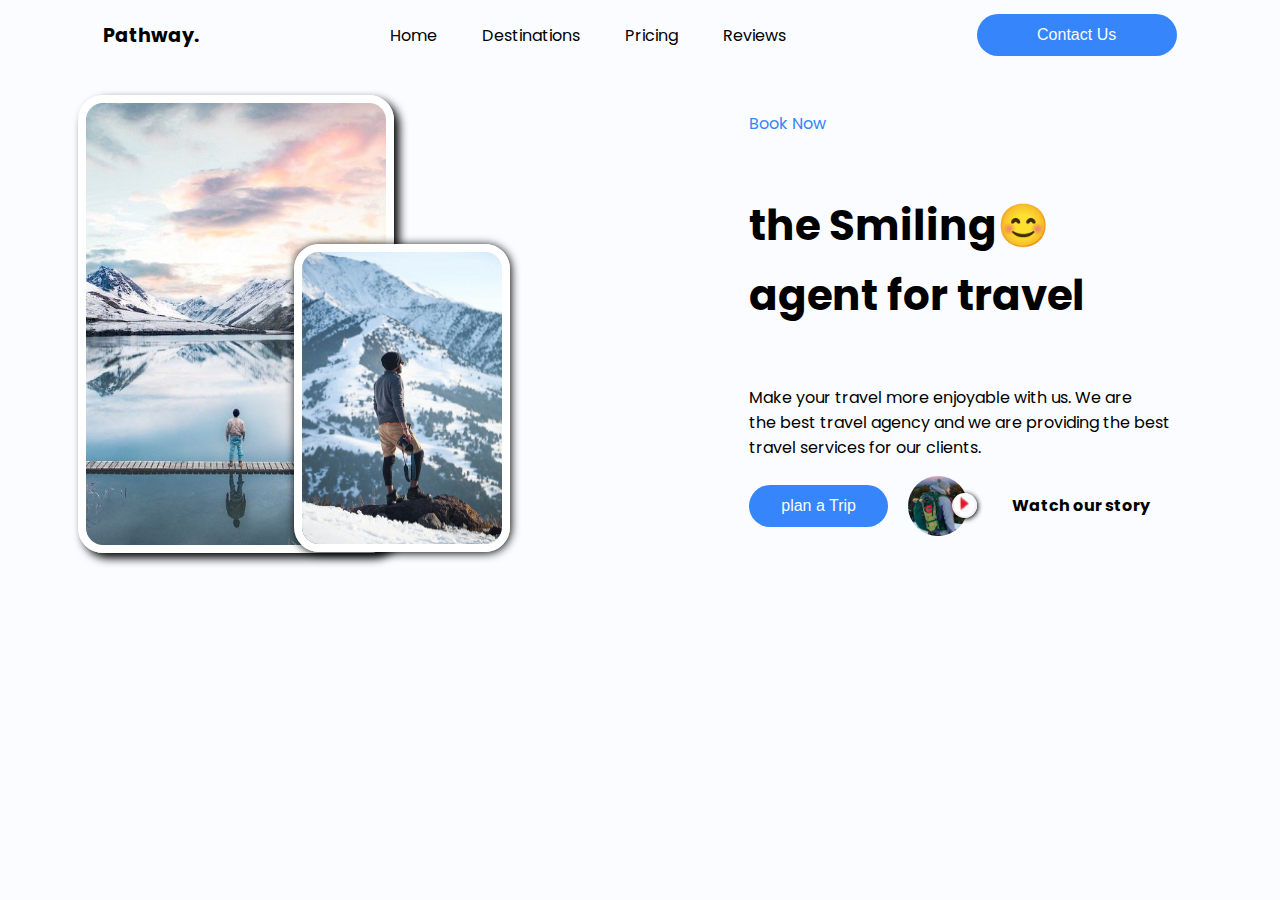
<file: Documents/Web Application/Applications/hossam&mahmoud exam task/Task 1/index.html>
<!DOCTYPE html>
<html lang="en">
<head>
    <meta charset="UTF-8">
    <meta name="viewport" content="width=device-width, initial-scale=1.0">
    <link rel="preconnect" href="https://fonts.gstatic.com" crossorigin>
    <link href="https://fonts.googleapis.com/css2?family=Poppins:ital,wght@0,100;0,200;0,300;0,400;0,500;0,600;0,700;0,800;0,900;1,100;1,200;1,300;1,400;1,500;1,600;1,700;1,800;1,900&display=swap" rel="stylesheet">
    <link rel="stylesheet" href="new.css">
    <title>new</title>
</head>
<body>    <div class="newbody"></div>
    <div class="container">
        <h1 class="deg">Pathway.</h1>
        <div class="list">
            <li class="li1">Home</li>
            <li class="li1">Destinations</li>
            <li class="li1">Pricing</li>
            <li class="li1">Reviews</li>
        </div>
        <button class="btn1"><a href="#">Contact Us</a></button>
    </div>

<div class="con-big">
    <div class="kl">
    <div class="con1">
        <img src="photo_2024-08-15_17-16-15.jpg" class="img1">
        <img src="photo_2024-08-15_17-16-35.jpg" class="img2">
    </div>
    </div>
        <div class="con2">
            <p class="p1">Book Now</p>
            <p class="p2">the Smiling😊</p><p class="p22">agent for travel</p>
            <p class="p3">Make your travel more enjoyable with us. We are <br>the best travel agency and we are providing the best <br> travel services for our clients.</p>
        <div class="con3">
            <button class="btn2"><a href="#">plan a Trip</a></button>
            <img src="story.jpg" class="img3">
            <img src="mthlth.png" class="img4">
            <p><b class="our">Watch our story</b></p>
        </div>
</div>
</div>

</body>
</html>
</file>
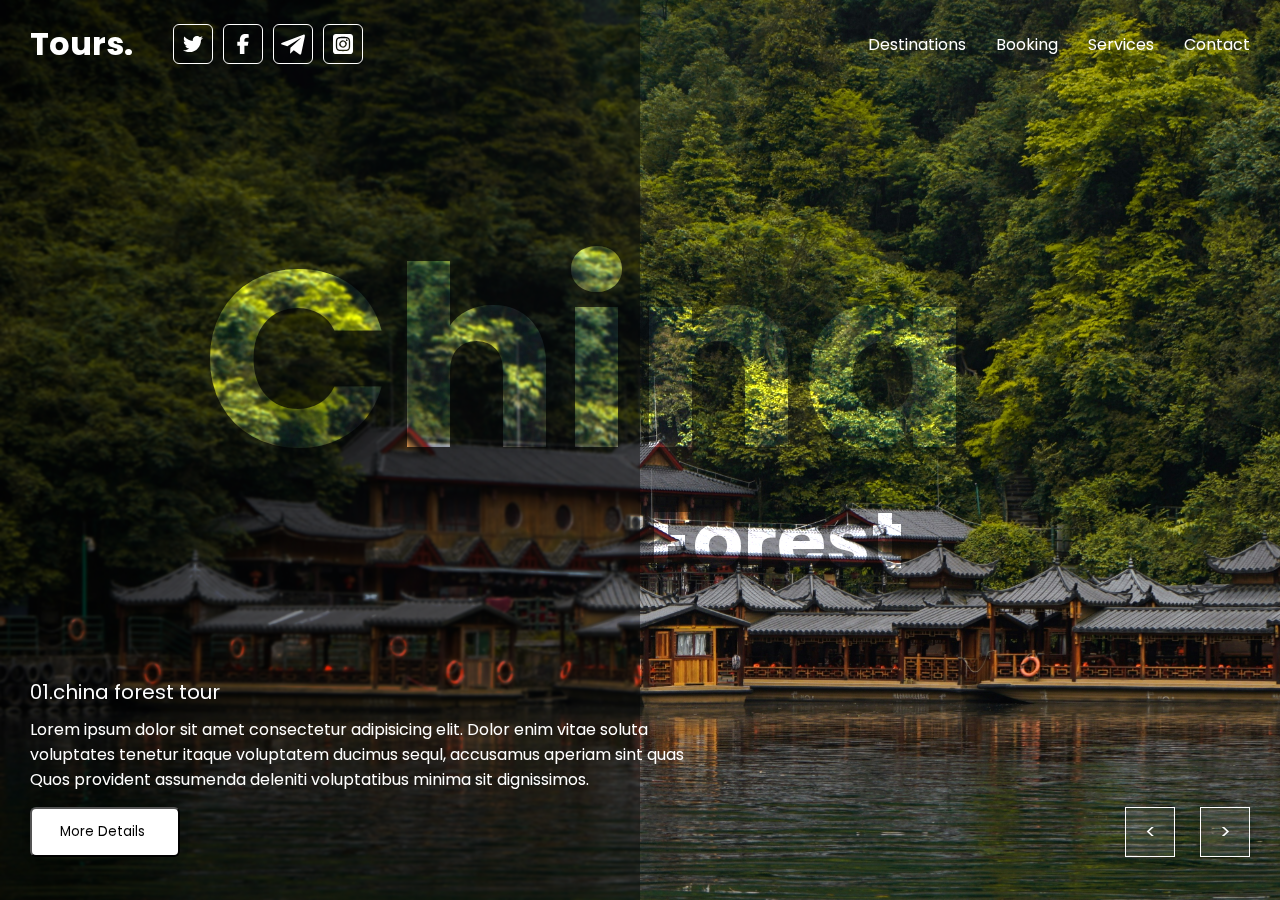
<file: Documents/Web Application/Applications/hossam&mahmoud exam task/Task 2/index.html>
<!DOCTYPE html>
<html lang="en">
<head>
    <meta charset="UTF-8">
    <meta name="viewport" content="width=device-width, initial-scale=1.0">
    <title>new1</title>
    <link rel="preconnect" href="https://fonts.googleapis.com">
    <link rel="preconnect" href="https://fonts.gstatic.com" crossorigin>
    <link href="https://fonts.googleapis.com/css2?family=Poppins:ital,wght@0,100;0,200;0,300;0,400;0,500;0,600;0,700;0,800;0,900;1,100;1,200;1,300;1,400;1,500;1,600;1,700;1,800;1,900&display=swap" rel="stylesheet">
    <link rel="stylesheet" href="new1.css">
</head>
<body>
   
    <h2>
        <pre>
        <p>China  </p><br>
        <span>                Forest</span> 
        </pre>
    </h2>

    
<div class="navbar">
    <div class="social-icons">
        <h1>Tours.</h1>
        <ul class="social-list">
        <li class="icon1"><svg xmlns="http://www.w3.org/2000/svg" viewBox="0 0 512 512" width='20px' height='30px';><!--!Font Awesome Free 6.6.0 by @fontawesome - https://fontawesome.com/ License - https://fontawesome.com/license/free Copyright 2024 Fonticons, Inc.--><path fill="#ffffff" d="M459.4 151.7c.3 4.5 .3 9.1 .3 13.6 0 138.7-105.6 298.6-298.6 298.6-59.5 0-114.7-17.2-161.1-47.1 8.4 1 16.6 1.3 25.3 1.3 49.1 0 94.2-16.6 130.3-44.8-46.1-1-84.8-31.2-98.1-72.8 6.5 1 13 1.6 19.8 1.6 9.4 0 18.8-1.3 27.6-3.6-48.1-9.7-84.1-52-84.1-103v-1.3c14 7.8 30.2 12.7 47.4 13.3-28.3-18.8-46.8-51-46.8-87.4 0-19.5 5.2-37.4 14.3-53 51.7 63.7 129.3 105.3 216.4 109.8-1.6-7.8-2.6-15.9-2.6-24 0-57.8 46.8-104.9 104.9-104.9 30.2 0 57.5 12.7 76.7 33.1 23.7-4.5 46.5-13.3 66.6-25.3-7.8 24.4-24.4 44.8-46.1 57.8 21.1-2.3 41.6-8.1 60.4-16.2-14.3 20.8-32.2 39.3-52.6 54.3z"/></svg>
        <li class="icon2"><svg xmlns="http://www.w3.org/2000/svg" viewBox="0 0 320 512" width='20px' height='20px';><!--!Font Awesome Free 6.6.0 by @fontawesome - https://fontawesome.com/ License - https://fontawesome.com/license/free Copyright 2024 Fonticons, Inc.--><path fill="#ffffff" d="M80 299.3V512H196V299.3h86.5l18-97.8H196V166.9c0-51.7 20.3-71.5 72.7-71.5c16.3 0 29.4 .4 37 1.2V7.9C291.4 4 256.4 0 236.2 0C129.3 0 80 50.5 80 159.4v42.1H14v97.8H80z"/></svg></li></li>
        <li class="icon3"><svg width="30" height="30" viewBox="0 0 21 21" fill="none" xmlns="http://www.w3.org/2000/svg"><path d="M17.7208 4.01416L2.94583 9.71166C1.9375 10.1167 1.94333 10.6792 2.76083 10.93L6.55416 12.1133L15.3308 6.57583C15.7458 6.32333 16.125 6.45916 15.8133 6.73583L8.7025 13.1533H8.70083L8.7025 13.1542L8.44083 17.0642C8.82416 17.0642 8.99333 16.8883 9.20833 16.6808L11.0508 14.8892L14.8833 17.72C15.59 18.1092 16.0975 17.9092 16.2733 17.0658L18.7892 5.20916C19.0467 4.17666 18.395 3.70916 17.7208 4.01416Z" fill="white"/></svg></li>
        <li class="icon4"><svg xmlns="http://www.w3.org/2000/svg" viewBox="0 0 448 512" width='20px' height='30px';><!--!Font Awesome Free 6.6.0 by @fontawesome - https://fontawesome.com/ License - https://fontawesome.com/license/free Copyright 2024 Fonticons, Inc.--><path fill="#ffffff" d="M194.4 211.7a53.3 53.3 0 1 0 59.3 88.7 53.3 53.3 0 1 0 -59.3-88.7zm142.3-68.4c-5.2-5.2-11.5-9.3-18.4-12c-18.1-7.1-57.6-6.8-83.1-6.5c-4.1 0-7.9 .1-11.2 .1c-3.3 0-7.2 0-11.4-.1c-25.5-.3-64.8-.7-82.9 6.5c-6.9 2.7-13.1 6.8-18.4 12s-9.3 11.5-12 18.4c-7.1 18.1-6.7 57.7-6.5 83.2c0 4.1 .1 7.9 .1 11.1s0 7-.1 11.1c-.2 25.5-.6 65.1 6.5 83.2c2.7 6.9 6.8 13.1 12 18.4s11.5 9.3 18.4 12c18.1 7.1 57.6 6.8 83.1 6.5c4.1 0 7.9-.1 11.2-.1c3.3 0 7.2 0 11.4 .1c25.5 .3 64.8 .7 82.9-6.5c6.9-2.7 13.1-6.8 18.4-12s9.3-11.5 12-18.4c7.2-18 6.8-57.4 6.5-83c0-4.2-.1-8.1-.1-11.4s0-7.1 .1-11.4c.3-25.5 .7-64.9-6.5-83l0 0c-2.7-6.9-6.8-13.1-12-18.4zm-67.1 44.5A82 82 0 1 1 178.4 324.2a82 82 0 1 1 91.1-136.4zm29.2-1.3c-3.1-2.1-5.6-5.1-7.1-8.6s-1.8-7.3-1.1-11.1s2.6-7.1 5.2-9.8s6.1-4.5 9.8-5.2s7.6-.4 11.1 1.1s6.5 3.9 8.6 7s3.2 6.8 3.2 10.6c0 2.5-.5 5-1.4 7.3s-2.4 4.4-4.1 6.2s-3.9 3.2-6.2 4.2s-4.8 1.5-7.3 1.5l0 0c-3.8 0-7.5-1.1-10.6-3.2zM448 96c0-35.3-28.7-64-64-64H64C28.7 32 0 60.7 0 96V416c0 35.3 28.7 64 64 64H384c35.3 0 64-28.7 64-64V96zM357 389c-18.7 18.7-41.4 24.6-67 25.9c-26.4 1.5-105.6 1.5-132 0c-25.6-1.3-48.3-7.2-67-25.9s-24.6-41.4-25.8-67c-1.5-26.4-1.5-105.6 0-132c1.3-25.6 7.1-48.3 25.8-67s41.5-24.6 67-25.8c26.4-1.5 105.6-1.5 132 0c25.6 1.3 48.3 7.1 67 25.8s24.6 41.4 25.8 67c1.5 26.3 1.5 105.4 0 131.9c-1.3 25.6-7.1 48.3-25.8 67z"/></svg></li>
        </ul>
    </div>
    <ul class="navbar-links">
            <li>Destinations</li>
            <li>Booking</li>
            <li>Services</li>
            <li>Contact</li>
        </ul>
</div>
        
        
        <section class="hero">

            
           
            <div class="tour-description">
                 <div class="title-left">01.china forest tour</div> 
                    <p class="content"> Lorem ipsum dolor sit amet consectetur adipisicing elit. Dolor enim vitae soluta <br>

                voluptates tenetur itaque voluptatem ducimus sequl, accusamus aperiam sint quas <br>
                Quos provident assumenda deleniti voluptatibus minima sit dignissimos.</p>
                <button class="btn">More Details</button>
                <div class="nav-arrows">
                    <button class="prev"> &lt;</button>
                    <button class="next"> &gt;</button>
                </div>
            </div>
            
        </section>
     
  
    
</body>

</html>
</file>
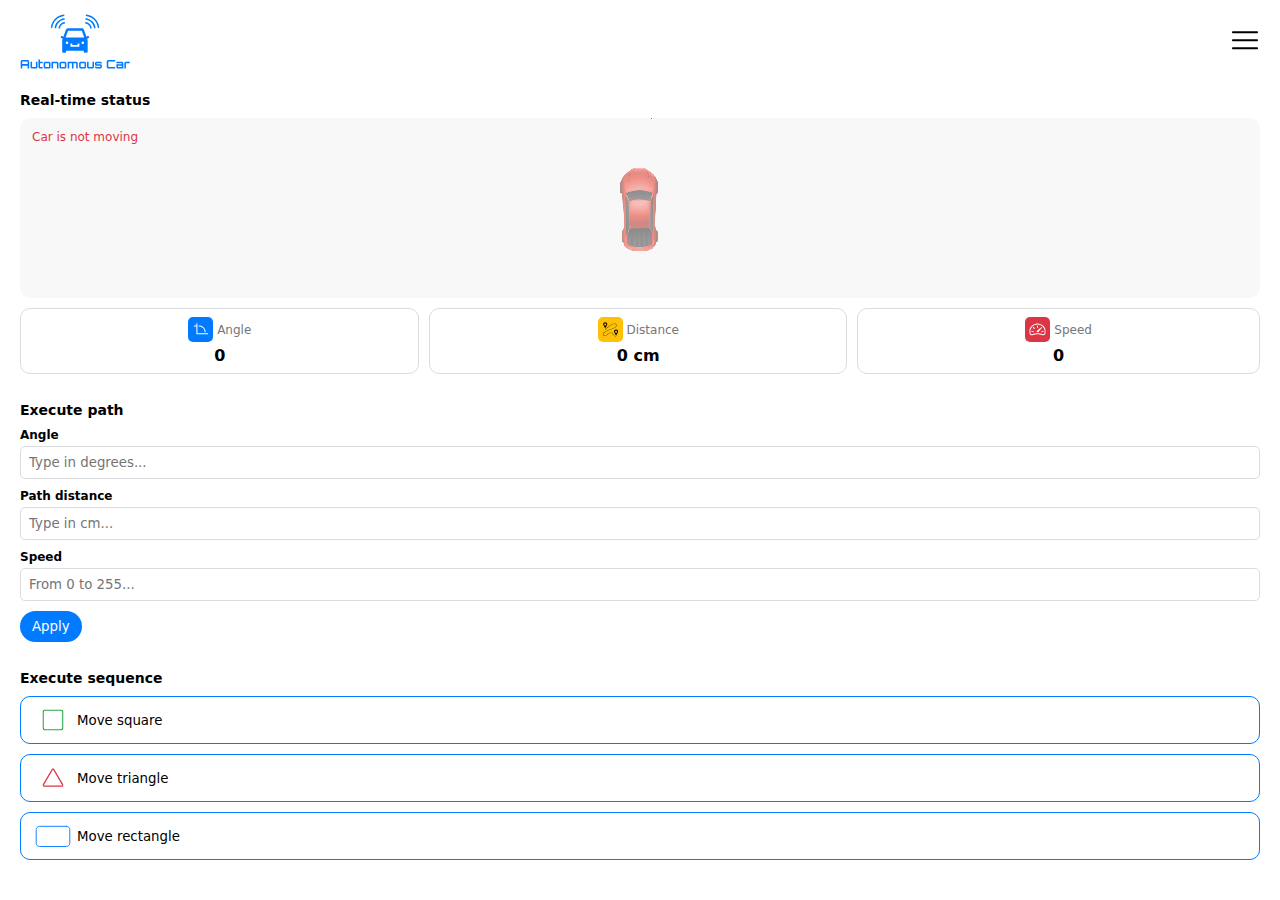
<file: Software/Web Application/web_app/dist.html>
<!DOCTYPE html>
<html lang="en">
  <head>
    <meta charset="UTF-8" />
    <meta name="viewport" content="width=device-width, initial-scale=1.0" />
    <title>Autonomous car</title>
    <style>
      :root {
        --primary-bg: #ffffff;
        --secondary-bg: #f8f8f8;
        --skeleton-bg: #eee;
        --text-secondary: #767676;
        --hairline: #dadce0;
        --blue: #007bff;
        --red: #dc3545;
        --yellow: #ffc107;
      }
      * {
        padding: 0;
        margin: 0;
        box-sizing: border-box;
        font-family: system-ui, -apple-system, BlinkMacSystemFont, "Segoe UI",
          Roboto, Oxygen, Ubuntu, Cantarell, "Open Sans", "Helvetica Neue",
          sans-serif;
        image-rendering: pixelated;
      }
      body {
        background-color: var(--primary-bg);
      }
      [data-asset] {
        position: relative;
        overflow: hidden;
        animation: skeletonLoader 0.75s ease-in-out infinite alternate;
      }
      svg {
        width: 100%;
        height: 100%;
      }
      .navbar {
        display: flex;
        justify-content: space-between;
        align-items: center;
        padding-top: 12px;
        padding-left: 20px;
        padding-right: 20px;
      }
      .logo {
        position: relative;
        display: inline-block;
        height: 60px;
      }
      .logo[data-asset] {
        border-radius: 10px;
        background-color: var(--skeleton-bg);
      }
      .sidebar-toggler {
        display: inline-block;
        width: 30px;
      }
      .app-wrapper {
        display: flex;
        flex-direction: column;
        gap: 28px;
        padding: 20px;
      }
      .app-section {
        display: flex;
        flex-direction: column;
        gap: 10px;
      }
      .section-title {
        font-size: 14px;
        font-weight: bold;
      }
      .car-plotter {
        position: relative;
        display: flex;
        flex-direction: column;
        overflow: hidden;
        padding: 12px;
        width: 100%;
        height: 180px;
        border-radius: 10px;
        background-color: var(--secondary-bg);
      }
      .car-plotter__terrain {
        position: absolute;
        top: 50%;
        left: 50%;
        transform: translate(-50%, -100%);
        animation: animateTerrain 3s linear infinite;
        animation-play-state: paused;
      }
      .car-plotter.animate .car-plotter__terrain {
        animation-play-state: running;
      }
      .car-img img {
        position: absolute;
        top: 50%;
        left: 50%;
        transform: translate(-50%, -50%);
        opacity: 0.5;
        width: 100px;
      }
      .car-plotter.animate .car-img img {
        opacity: 1;
      }
      .car-plotter__text {
        font-size: 12px;
        font-weight: 500;
      }
      .realtime-status__data-holder {
        display: flex;
        flex-wrap: wrap;
        gap: 10px;
      }
      .realtime-status__data-cell {
        display: flex;
        flex-direction: column;
        align-items: center;
        gap: 4px;
        flex-grow: 1;
        padding: 8px;
        border: 1px solid var(--hairline);
        border-radius: 10px;
      }
      .data-cell__header {
        display: flex;
        align-items: center;
        gap: 4px;
      }
      .data-cell__icon {
        display: inline-flex;
        justify-content: center;
        align-items: center;
        width: 25px;
        height: 25px;
        padding: 4px;
        border-radius: 5px;
      }
      .data-cell__icon[data-asset] {
        background-color: var(--skeleton-bg);
      }
      .icon--angle {
        background-color: var(--blue);
      }
      .icon--distance {
        background-color: var(--yellow);
      }
      .icon--speed {
        background-color: var(--red);
      }
      .data-cell__title {
        font-size: 12px;
        font-weight: 500;
        color: var(--text-secondary);
      }
      .data-cell__value {
        font-size: 16px;
        font-weight: bold;
      }
      .execute-path__form {
        position: relative;
        display: flex;
        flex-direction: column;
        gap: 10px;
      }
      .form-group {
        display: flex;
        flex-direction: column;
        gap: 4px;
      }
      .form-label {
        font-size: 12px;
        font-weight: 600;
      }
      .form-input {
        padding: 8px;
        border-radius: 5px;
        border: 1px solid var(--hairline);
      }
      .form-input:focus {
        outline: 2px solid var(--blue);
      }
      .form-radio {
        display: flex;
        align-items: center;
        gap: 4px;
        font-size: 14px;
      }
      .sequences {
        position: relative;
        display: flex;
        flex-direction: column;
        gap: 10px;
      }
      .sequences__sequence-btn {
        display: flex;
        align-items: center;
        gap: 4px;
        flex-grow: 1;
        padding: 12px;
        border: 1px solid var(--blue);
        border-radius: 10px;
        font-weight: 500;
        background-color: transparent;
      }
      .sequence__icon {
        display: inline-block;
        width: 40px;
        height: 22px;
        border-radius: 5px;
      }
      .sequence__icon[data-asset] {
        background-color: var(--skeleton-bg);
      }
      .execute-sequence__controls {
        width: 100%;
      }
      .shape-details-modal__radios {
        display: flex;
        align-items: center;
        gap: 16px;
      }
      .shape-details-modal__inputs {
        display: flex;
        flex-direction: column;
        gap: 12px;
      }
      .loader-screen {
        position: absolute;
        top: 0;
        left: 0;
        display: flex;
        justify-content: center;
        align-items: center;
        gap: 8px;
        width: 100%;
        height: 100%;
        background-color: rgba(255, 255, 255, 0.8);
      }
      .loader-screen__text {
        font-size: 14px;
      }
      .spinner {
        display: block;
        width: 20px;
        height: 20px;
        border-width: 2px;
        border-style: solid;
        border-color: var(--blue) transparent;
        border-radius: 50%;
        animation: spin 1s ease-in-out infinite;
      }
      .c-red {
        color: var(--red);
      }
      .btn {
        padding: 8px 12px;
        border: none;
        border-radius: 25px;
        cursor: pointer;
      }
      .btn--blue {
        background-color: var(--blue);
        color: #ffffff;
      }
      .btn--secondary {
        background-color: #eee;
        color: var(--text-secondary);
      }
      .modal {
        position: fixed;
        top: 50%;
        left: 50%;
        transform: translate(-50%, -50%);
        display: flex;
        flex-direction: column;
        gap: 12px;
        padding: 20px;
        width: 80%;
        max-width: 400px;
        border-radius: 10px;
        background-color: var(--primary-bg);
      }
      .modal__header {
        font-size: 16px;
        font-weight: 600;
      }
      .modal__body {
        display: flex;
        flex-direction: column;
        gap: 12px;
      }
      .hide {
        display: none;
      }
      @keyframes skeletonLoader {
        from {
          opacity: 0.4;
        }
        to {
          opacity: 1;
        }
      }
      @keyframes spin {
        from {
          transform: rotate(0);
        }
        to {
          transform: rotate(360deg);
        }
      }
      @keyframes animateTerrain {
        from {
          transform: translate(-50%, -100%);
        }
        to {
          transform: translate(-50%, 20%);
        }
      }
    </style>
  </head>
  <body>
    <header class="navbar">
      <span class="logo" data-asset="logo"></span
      ><span class="sidebar-toggler" data-asset="hamburgerMenu"></span>
    </header>
    <section class="app-wrapper">
      <section class="app-section realtime-status">
        <h3 class="section-title">Real-time status</h3>
        <section class="car-plotter">
          <span class="car-plotter__terrain" data-asset="terrain"></span>
          <section class="car-img" data-asset="car"></section>
          <p class="car-plotter__text c-red">Car is not moving</p>
        </section>
        <section class="realtime-status__data-holder">
          <section class="realtime-status__data-cell">
            <header class="data-cell__header">
              <i class="data-cell__icon icon--angle" data-asset="angle"></i
              ><span class="data-cell__title">Angle</span>
            </header>
            <p id="angleMonitor" class="data-cell__value">0</p>
          </section>
          <section class="realtime-status__data-cell">
            <header class="data-cell__header">
              <i
                class="data-cell__icon icon--distance"
                data-asset="distance"
              ></i
              ><span class="data-cell__title">Distance</span>
            </header>
            <p id="distanceMonitor" class="data-cell__value">0 cm</p>
          </section>
          <section class="realtime-status__data-cell">
            <header class="data-cell__header">
              <i class="data-cell__icon icon--speed" data-asset="speed"></i
              ><span class="data-cell__title">Speed</span>
            </header>
            <p id="speedMonitor" class="data-cell__value">0</p>
          </section>
        </section>
      </section>
      <section class="app-section execute-path">
        <h3 class="section-title">Execute path</h3>
        <form class="execute-path__form">
          <section class="loader-screen execute-path__loader-screen hide">
            <span class="spinner"></span>
            <p class="loader-screen__text">Loading...</p>
          </section>
          <section class="form-group">
            <label class="form-label" for="angleInput">Angle</label
            ><input
              class="form-input"
              id="angleInput"
              name="angle"
              type="number"
              placeholder="Type in degrees..."
              required
            />
          </section>
          <section class="form-group">
            <label class="form-label" for="distanceInput">Path distance</label
            ><input
              class="form-input"
              id="distanceInput"
              name="distance"
              type="number"
              placeholder="Type in cm..."
              required
            />
          </section>
          <section class="form-group">
            <label class="form-label" for="speedInput">Speed</label
            ><input
              class="form-input"
              id="speedInput"
              name="speed"
              type="number"
              placeholder="From 0 to 255..."
              required
            />
          </section>
          <section class="form-controls">
            <button class="btn btn--blue" type="submit">Apply</button>
          </section>
        </form>
      </section>
      <section class="app-section execute-sequence">
        <h3 class="section-title">Execute sequence</h3>
        <section class="sequences">
          <section class="loader-screen execute-sequence__loader-screen hide">
            <span class="spinner"></span>
            <p class="loader-screen__text">Loading...</p>
          </section>
          <button class="sequences__sequence-btn" id="moveSquare">
            <i class="sequence__icon" data-asset="square"></i
            ><span>Move square</span></button
          ><button class="sequences__sequence-btn" id="moveTriangle">
            <i class="sequence__icon" data-asset="triangle"></i
            ><span>Move triangle</span></button
          ><button class="sequences__sequence-btn" id="moveRectangle">
            <i class="sequence__icon" data-asset="rectangle"></i
            ><span>Move rectangle</span>
          </button>
        </section>
      </section>
    </section>
    <form class="modal sequence-details-modal hide">
      <header class="modal__header">Default or custom?</header>
      <section class="modal__body">
        <section class="shape-details-modal__radios">
          <section class="form-radio">
            <input
              id="shapeDataDefault"
              name="shapeDimensions"
              value="default"
              class="form-radio__input"
              type="radio"
            /><label for="shapeDimensionsDefault">Default</label>
          </section>
          <section class="form-radio">
            <input
              id="shapeDimensionsCustom"
              name="shapeDimensions"
              value="custom"
              class="form-radio__input"
              type="radio"
            /><label for="shapeDimensionsCustom">Custom</label>
          </section>
        </section>
        <section class="shape-details-modal__inputs">
          <section class="form-group">
            <label class="form-label" for="shapeWidth">Shape width</label
            ><input
              id="shapeWidth"
              name="shapeWidth"
              class="form-input"
              type="number"
              placeholder="Type in cm..."
            />
          </section>
          <section class="form-group">
            <label class="form-label" for="shapeHeight">Shape Height</label
            ><input
              id="shapeHeight"
              name="shapeHeight"
              class="form-input"
              type="number"
              placeholder="Type in cm..."
            />
          </section>
        </section>
      </section>
      <footer class="modal__controls">
        <button class="btn btn--blue confirm-shape-btn" type="submit">
          Confirm</button
        ><button class="btn btn--secondary cancel-shape-btn" type="button">
          Cancel
        </button>
      </footer>
    </form>
    <script>
      const ASSETS = {
        logo: `<svg width="112" height="61" viewBox="0 0 112 61" fill="none" xmlns="http://www.w3.org/2000/svg"><path d="M70.3049 25.7315L69.5376 24.355C69.5031 24.2943 69.4466 24.2501 69.3805 24.232C69.3144 24.214 69.244 24.2235 69.1847 24.2585L67.5432 25.2427L65.0082 18.0543C64.8743 17.6253 64.6112 17.2512 64.2568 16.9858C63.9024 16.7205 63.475 16.5777 63.0364 16.578H49.0077C47.8843 16.578 46.8871 17.3228 46.5407 18.4233L44.1254 25.246L42.4807 24.2619C42.4214 24.2268 42.351 24.2173 42.2848 24.2353C42.2187 24.2534 42.1622 24.2976 42.1278 24.3583L41.3604 25.7315C41.2892 25.8578 41.3313 26.0174 41.4543 26.0906L43.4099 27.2609L42.9404 28.5909C42.9015 28.6973 42.8821 28.8104 42.8821 28.9234V40.5007C42.8821 41.0228 43.2642 41.445 43.7336 41.445H45.9223C46.3205 41.445 46.6669 41.1358 46.7511 40.7036L47.0004 39.4501H64.665L64.9143 40.7036C65.0017 41.1358 65.3449 41.445 65.7431 41.445H67.9317C68.4012 41.445 68.7832 41.0228 68.7832 40.5007V28.9234C68.7832 28.8104 68.7638 28.6973 68.725 28.5909L68.2555 27.2609L70.2078 26.0906C70.2666 26.0557 70.3097 25.9986 70.3278 25.9314C70.346 25.8643 70.3378 25.7925 70.3049 25.7315ZM47.8033 32.634C47.0878 32.634 46.5083 32.0388 46.5083 31.304C46.5083 30.5692 47.0878 29.9741 47.8033 29.9741C48.5189 29.9741 49.0984 30.5692 49.0984 31.304C49.0984 32.0388 48.5189 32.634 47.8033 32.634ZM60.3654 35.1277C60.3654 35.274 60.2488 35.3937 60.1064 35.3937H51.559C51.4165 35.3937 51.3 35.274 51.3 35.1277V32.3348C51.3 32.1885 51.4165 32.0688 51.559 32.0688H52.8541C52.9965 32.0688 53.1131 32.1885 53.1131 32.3348V33.5317H58.5523V32.3348C58.5523 32.1885 58.6689 32.0688 58.8113 32.0688H60.1064C60.2488 32.0688 60.3654 32.1885 60.3654 32.3348V35.1277ZM63.862 32.634C63.1465 32.634 62.567 32.0388 62.567 31.304C62.567 30.5692 63.1465 29.9741 63.862 29.9741C64.5775 29.9741 65.1571 30.5692 65.1571 31.304C65.1571 32.0388 64.5775 32.634 63.862 32.634ZM46.3788 25.8844L48.7325 19.2379L48.7487 19.1947L48.7617 19.1515C48.7973 19.0418 48.8944 18.9686 49.0077 18.9686H62.8519L65.2931 25.8844H46.3788Z" fill="#007BFF"/><path d="M72.8818 16.6075C72.7713 15.0166 72.1083 13.4576 70.8914 12.2406C69.6744 11.0237 68.1153 10.3607 66.5215 10.2502C66.4767 10.2479 66.4328 10.263 66.399 10.2923C66.3651 10.3217 66.3439 10.363 66.3398 10.4076L66.2354 11.6019C66.2278 11.6972 66.299 11.7805 66.3943 11.788C67.6355 11.8668 68.8525 12.3814 69.8015 13.3304C70.7506 14.2795 71.2652 15.4965 71.3454 16.7361C71.353 16.8315 71.4363 16.9026 71.5316 16.8951L72.7259 16.7906C72.8182 16.7831 72.8878 16.7013 72.8818 16.6075ZM76.7794 16.2639C76.5554 13.8027 75.5019 11.4021 73.6159 9.51608C71.7299 7.63009 69.3293 6.57659 66.8666 6.35106C66.8213 6.34721 66.7763 6.36144 66.7414 6.39065C66.7065 6.41986 66.6846 6.46167 66.6804 6.50697L66.576 7.70123C66.5669 7.79507 66.638 7.87832 66.7304 7.88589C68.8449 8.08115 70.908 8.98782 72.5261 10.6059C74.1442 12.224 75.0508 14.2871 75.2446 16.4001C75.2537 16.4939 75.3354 16.5636 75.4292 16.5545L76.6235 16.4501C76.7173 16.441 76.7885 16.3577 76.7794 16.2639ZM80.6498 15.9263C80.3198 12.5812 78.8728 9.32385 76.3102 6.76126C73.7642 4.21532 70.5341 2.77131 67.2117 2.42771C67.189 2.42524 67.166 2.42733 67.1441 2.43387C67.1222 2.44041 67.1019 2.45127 67.0842 2.46579C67.0666 2.48032 67.0521 2.49823 67.0415 2.51847C67.0309 2.5387 67.0244 2.56085 67.0225 2.58362L66.9181 3.77788C66.9105 3.87021 66.9786 3.95346 67.0694 3.96254C70.0483 4.27435 72.9393 5.57003 75.2204 7.85108C77.5181 10.1488 78.8152 13.0656 79.1149 16.0656C79.124 16.1594 79.2073 16.2275 79.3011 16.2185L80.4954 16.114C80.5907 16.1065 80.6604 16.0217 80.6498 15.9263Z" fill="#007BFF"/><path d="M45.4997 10.226C43.9089 10.3365 42.3499 10.9994 41.1329 12.2164C39.9159 13.4334 39.253 14.9924 39.1425 16.5863C39.1401 16.631 39.1552 16.6749 39.1846 16.7088C39.2139 16.7427 39.2553 16.7638 39.2999 16.7679L40.4941 16.8724C40.5895 16.8799 40.6727 16.8088 40.6803 16.7134C40.759 15.4722 41.2737 14.2553 42.2227 13.3062C43.1718 12.3572 44.3887 11.8425 45.6284 11.7623C45.7238 11.7547 45.7949 11.6715 45.7873 11.5761L45.6829 10.3819C45.6753 10.2895 45.5936 10.2199 45.4997 10.226ZM45.1561 6.32835C42.695 6.55237 40.2943 7.60586 38.4083 9.49185C36.5224 11.3778 35.4689 13.7785 35.2433 16.2412C35.2395 16.2865 35.2537 16.3315 35.2829 16.3664C35.3121 16.4013 35.3539 16.4232 35.3992 16.4273L36.5935 16.5318C36.6873 16.5409 36.7706 16.4697 36.7782 16.3774C36.9734 14.2628 37.8801 12.1998 39.4982 10.5817C41.1162 8.96359 43.1793 8.05692 45.2924 7.86318C45.3862 7.8541 45.4558 7.77236 45.4468 7.67852L45.3423 6.48426C45.3332 6.39041 45.25 6.31927 45.1561 6.32835ZM44.8186 2.45798C41.4735 2.78795 38.2161 4.23499 35.6535 6.79758C33.1076 9.34352 31.6636 12.5736 31.32 15.8961C31.3175 15.9188 31.3196 15.9417 31.3261 15.9636C31.3327 15.9855 31.3435 16.0059 31.3581 16.0235C31.3726 16.0411 31.3905 16.0557 31.4107 16.0663C31.431 16.0769 31.4531 16.0833 31.4759 16.0853L32.6701 16.1897C32.7625 16.1973 32.8457 16.1292 32.8548 16.0383C33.1666 13.0595 34.4623 10.1684 36.7433 7.8874C39.041 5.5897 41.9578 4.29251 44.9579 3.99281C45.0517 3.98373 45.1198 3.90048 45.1107 3.80663L45.0063 2.61237C44.9987 2.51701 44.914 2.44739 44.8186 2.45798Z" fill="#007BFF"/><path d="M0.696 57.445V50.473C0.696 50.169 0.772 49.893 0.924 49.645C1.076 49.389 1.276 49.185 1.524 49.033C1.78 48.881 2.06 48.805 2.364 48.805H7.656C7.96 48.805 8.24 48.881 8.496 49.033C8.752 49.185 8.956 49.389 9.108 49.645C9.26 49.893 9.336 50.169 9.336 50.473V57.445H7.74V54.541H2.28V57.445H0.696ZM2.28 52.957H7.74V50.545C7.74 50.505 7.724 50.473 7.692 50.449C7.66 50.417 7.624 50.401 7.584 50.401H2.424C2.384 50.401 2.348 50.417 2.316 50.449C2.292 50.473 2.28 50.505 2.28 50.545V52.957ZM12.3233 57.445C12.0193 57.445 11.7393 57.369 11.4833 57.217C11.2353 57.065 11.0353 56.865 10.8833 56.617C10.7393 56.369 10.6673 56.093 10.6673 55.789V50.485H12.2393V55.729C12.2393 55.769 12.2513 55.805 12.2753 55.837C12.3073 55.861 12.3433 55.873 12.3833 55.873H16.0193C16.0593 55.873 16.0913 55.861 16.1153 55.837C16.1473 55.805 16.1633 55.769 16.1633 55.729V50.485H17.7353V55.789C17.7353 56.093 17.6593 56.369 17.5073 56.617C17.3633 56.865 17.1673 57.065 16.9193 57.217C16.6713 57.369 16.3913 57.445 16.0793 57.445H12.3233ZM20.4092 57.445C20.1052 57.445 19.8292 57.369 19.5812 57.217C19.3332 57.065 19.1332 56.865 18.9812 56.617C18.8292 56.369 18.7532 56.093 18.7532 55.789V48.349H20.3252V50.485H23.0372V52.057H20.3252V55.729C20.3252 55.769 20.3372 55.805 20.3612 55.837C20.3932 55.861 20.4292 55.873 20.4692 55.873H23.0372V57.445H20.4092ZM25.6469 57.445C25.3429 57.445 25.0669 57.369 24.8189 57.217C24.5709 57.065 24.3709 56.865 24.2189 56.617C24.0669 56.369 23.9909 56.093 23.9909 55.789V52.141C23.9909 51.837 24.0669 51.561 24.2189 51.313C24.3709 51.065 24.5709 50.865 24.8189 50.713C25.0669 50.561 25.3429 50.485 25.6469 50.485H29.4029C29.7069 50.485 29.9829 50.561 30.2309 50.713C30.4869 50.865 30.6869 51.065 30.8309 51.313C30.9829 51.561 31.0589 51.837 31.0589 52.141V55.789C31.0589 56.093 30.9829 56.369 30.8309 56.617C30.6869 56.865 30.4909 57.065 30.2429 57.217C29.9949 57.369 29.7149 57.445 29.4029 57.445H25.6469ZM25.7069 55.873H29.3429C29.3829 55.873 29.4149 55.861 29.4389 55.837C29.4709 55.805 29.4869 55.769 29.4869 55.729V52.201C29.4869 52.161 29.4709 52.129 29.4389 52.105C29.4149 52.073 29.3829 52.057 29.3429 52.057H25.7069C25.6669 52.057 25.6309 52.073 25.5989 52.105C25.5749 52.129 25.5629 52.161 25.5629 52.201V55.729C25.5629 55.769 25.5749 55.805 25.5989 55.837C25.6309 55.861 25.6669 55.873 25.7069 55.873ZM32.0425 57.445V50.485H37.4545C37.7585 50.485 38.0345 50.561 38.2825 50.713C38.5385 50.865 38.7385 51.065 38.8825 51.313C39.0345 51.561 39.1105 51.837 39.1105 52.141V57.445H37.5385V52.201C37.5385 52.161 37.5225 52.129 37.4905 52.105C37.4665 52.073 37.4345 52.057 37.3945 52.057H33.7585C33.7185 52.057 33.6825 52.073 33.6505 52.105C33.6265 52.129 33.6145 52.161 33.6145 52.201V57.445H32.0425ZM41.7602 57.445C41.4562 57.445 41.1802 57.369 40.9322 57.217C40.6842 57.065 40.4842 56.865 40.3322 56.617C40.1802 56.369 40.1042 56.093 40.1042 55.789V52.141C40.1042 51.837 40.1802 51.561 40.3322 51.313C40.4842 51.065 40.6842 50.865 40.9322 50.713C41.1802 50.561 41.4562 50.485 41.7602 50.485H45.5162C45.8202 50.485 46.0962 50.561 46.3442 50.713C46.6002 50.865 46.8002 51.065 46.9442 51.313C47.0962 51.561 47.1722 51.837 47.1722 52.141V55.789C47.1722 56.093 47.0962 56.369 46.9442 56.617C46.8002 56.865 46.6042 57.065 46.3562 57.217C46.1082 57.369 45.8282 57.445 45.5162 57.445H41.7602ZM41.8202 55.873H45.4562C45.4962 55.873 45.5282 55.861 45.5522 55.837C45.5842 55.805 45.6002 55.769 45.6002 55.729V52.201C45.6002 52.161 45.5842 52.129 45.5522 52.105C45.5282 52.073 45.4962 52.057 45.4562 52.057H41.8202C41.7802 52.057 41.7442 52.073 41.7122 52.105C41.6882 52.129 41.6762 52.161 41.6762 52.201V55.729C41.6762 55.769 41.6882 55.805 41.7122 55.837C41.7442 55.861 41.7802 55.873 41.8202 55.873ZM48.4488 57.445V50.485H57.0768C57.3888 50.485 57.6688 50.561 57.9168 50.713C58.1648 50.865 58.3608 51.065 58.5048 51.313C58.6568 51.561 58.7328 51.837 58.7328 52.141V57.445H57.1728V52.201C57.1728 52.161 57.1568 52.129 57.1248 52.105C57.0928 52.073 57.0568 52.057 57.0168 52.057H54.5328C54.4928 52.057 54.4568 52.073 54.4248 52.105C54.4008 52.129 54.3888 52.161 54.3888 52.201V57.445H52.8048V52.201C52.8048 52.161 52.7888 52.129 52.7568 52.105C52.7328 52.073 52.7008 52.057 52.6608 52.057H50.1648C50.1248 52.057 50.0888 52.073 50.0568 52.105C50.0328 52.129 50.0208 52.161 50.0208 52.201V57.445H48.4488ZM61.7993 57.445C61.4953 57.445 61.2193 57.369 60.9713 57.217C60.7233 57.065 60.5233 56.865 60.3713 56.617C60.2193 56.369 60.1433 56.093 60.1433 55.789V52.141C60.1433 51.837 60.2193 51.561 60.3713 51.313C60.5233 51.065 60.7233 50.865 60.9713 50.713C61.2193 50.561 61.4953 50.485 61.7993 50.485H65.5553C65.8593 50.485 66.1353 50.561 66.3833 50.713C66.6393 50.865 66.8393 51.065 66.9833 51.313C67.1353 51.561 67.2113 51.837 67.2113 52.141V55.789C67.2113 56.093 67.1353 56.369 66.9833 56.617C66.8393 56.865 66.6433 57.065 66.3953 57.217C66.1473 57.369 65.8673 57.445 65.5553 57.445H61.7993ZM61.8593 55.873H65.4953C65.5353 55.873 65.5673 55.861 65.5912 55.837C65.6233 55.805 65.6393 55.769 65.6393 55.729V52.201C65.6393 52.161 65.6233 52.129 65.5912 52.105C65.5673 52.073 65.5353 52.057 65.4953 52.057H61.8593C61.8193 52.057 61.7833 52.073 61.7513 52.105C61.7273 52.129 61.7153 52.161 61.7153 52.201V55.729C61.7153 55.769 61.7273 55.805 61.7513 55.837C61.7833 55.861 61.8193 55.873 61.8593 55.873ZM69.8154 57.445C69.5114 57.445 69.2314 57.369 68.9754 57.217C68.7274 57.065 68.5274 56.865 68.3754 56.617C68.2314 56.369 68.1594 56.093 68.1594 55.789V50.485H69.7314V55.729C69.7314 55.769 69.7434 55.805 69.7674 55.837C69.7994 55.861 69.8354 55.873 69.8754 55.873H73.5114C73.5514 55.873 73.5834 55.861 73.6074 55.837C73.6394 55.805 73.6554 55.769 73.6554 55.729V50.485H75.2274V55.789C75.2274 56.093 75.1514 56.369 74.9994 56.617C74.8554 56.865 74.6594 57.065 74.4114 57.217C74.1634 57.369 73.8834 57.445 73.5714 57.445H69.8154ZM77.8531 57.445C77.5491 57.445 77.2731 57.369 77.0251 57.217C76.7771 57.065 76.5771 56.865 76.4251 56.617C76.2731 56.369 76.1971 56.093 76.1971 55.789V55.525H77.7691V55.729C77.7691 55.769 77.7811 55.805 77.8051 55.837C77.8371 55.861 77.8731 55.873 77.9131 55.873H81.5491C81.5891 55.873 81.6211 55.861 81.6451 55.837C81.6771 55.805 81.6931 55.769 81.6931 55.729V54.901C81.6931 54.861 81.6771 54.829 81.6451 54.805C81.6211 54.773 81.5891 54.757 81.5491 54.757H77.8531C77.5491 54.757 77.2731 54.681 77.0251 54.529C76.7771 54.377 76.5771 54.177 76.4251 53.929C76.2731 53.681 76.1971 53.405 76.1971 53.101V52.141C76.1971 51.837 76.2731 51.561 76.4251 51.313C76.5771 51.065 76.7771 50.865 77.0251 50.713C77.2731 50.561 77.5491 50.485 77.8531 50.485H81.6091C81.9211 50.485 82.2011 50.561 82.4491 50.713C82.6971 50.865 82.8971 51.065 83.0491 51.313C83.2011 51.561 83.2771 51.837 83.2771 52.141V52.405H81.6931V52.201C81.6931 52.161 81.6771 52.129 81.6451 52.105C81.6211 52.073 81.5891 52.057 81.5491 52.057H77.9131C77.8731 52.057 77.8371 52.073 77.8051 52.105C77.7811 52.129 77.7691 52.161 77.7691 52.201V53.029C77.7691 53.069 77.7811 53.105 77.8051 53.137C77.8371 53.161 77.8731 53.173 77.9131 53.173H81.6091C81.9211 53.173 82.2011 53.249 82.4491 53.401C82.6971 53.553 82.8971 53.753 83.0491 54.001C83.2011 54.249 83.2771 54.525 83.2771 54.829V55.789C83.2771 56.093 83.2011 56.369 83.0491 56.617C82.8971 56.865 82.6971 57.065 82.4491 57.217C82.2011 57.369 81.9211 57.445 81.6091 57.445H77.8531ZM89.8556 57.445C89.5516 57.445 89.2716 57.369 89.0156 57.217C88.7676 57.065 88.5676 56.865 88.4156 56.617C88.2636 56.361 88.1876 56.081 88.1876 55.777V50.473C88.1876 50.169 88.2636 49.893 88.4156 49.645C88.5676 49.389 88.7676 49.185 89.0156 49.033C89.2716 48.881 89.5516 48.805 89.8556 48.805H96.8036V50.401H90.1916C90.0636 50.401 89.9596 50.437 89.8796 50.509C89.8076 50.581 89.7716 50.685 89.7716 50.821V55.429C89.7716 55.557 89.8076 55.661 89.8796 55.741C89.9596 55.813 90.0636 55.849 90.1916 55.849H96.8036V57.445H89.8556ZM99.6628 57.445C99.3588 57.445 99.0788 57.369 98.8228 57.217C98.5748 57.065 98.3748 56.865 98.2228 56.617C98.0788 56.369 98.0068 56.093 98.0068 55.789V53.173H103.503V52.201C103.503 52.161 103.487 52.129 103.455 52.105C103.431 52.073 103.399 52.057 103.359 52.057H98.0068V50.485H103.419C103.723 50.485 103.999 50.561 104.247 50.713C104.503 50.865 104.703 51.065 104.847 51.313C104.999 51.561 105.075 51.837 105.075 52.141V57.445H99.6628ZM99.7228 55.873H103.503V54.589H99.5788V55.729C99.5788 55.769 99.5908 55.805 99.6148 55.837C99.6468 55.861 99.6828 55.873 99.7228 55.873ZM106.093 57.445V52.141C106.093 51.837 106.169 51.561 106.321 51.313C106.473 51.065 106.673 50.865 106.921 50.713C107.177 50.561 107.453 50.485 107.749 50.485H111.613V52.057H107.809C107.769 52.057 107.733 52.073 107.701 52.105C107.677 52.129 107.665 52.161 107.665 52.201V57.445H106.093Z" fill="#007BFF"/></svg>`,
        hamburgerMenu: `<svg width="30" height="31" viewBox="0 0 30 31" fill="none" xmlns="http://www.w3.org/2000/svg"><path fill-rule="evenodd" clip-rule="evenodd" d="M3 6.2225C2.44772 6.2225 2 6.67022 2 7.2225C2 7.77478 2.44772 8.2225 3 8.2225H27C27.5522 8.2225 28 7.77478 28 7.2225C28 6.67022 27.5522 6.2225 27 6.2225H3ZM2 15.2225C2 14.6702 2.44772 14.2225 3 14.2225H27C27.5522 14.2225 28 14.6702 28 15.2225C28 15.7748 27.5522 16.2225 27 16.2225H3C2.44772 16.2225 2 15.7748 2 15.2225ZM2 23.2225C2 22.6703 2.44772 22.2225 3 22.2225H27C27.5522 22.2225 28 22.6703 28 23.2225C28 23.7747 27.5522 24.2225 27 24.2225H3C2.44772 24.2225 2 23.7747 2 23.2225Z" fill="black"/></svg>`,
        terrain: `<svg width="320" height="992" viewBox="0 0 320 992" fill="none" xmlns="http://www.w3.org/2000/svg"><line x1="132.5" y1="245" x2="132.5" y2="277" stroke="#767676"/><line x1="147.5" y1="261" x2="147.5" y2="277" stroke="#767676"/><line x1="171.5" y1="224" x2="171.5" y2="260" stroke="#767676"/><line x1="189.5" y1="242" x2="189.5" y2="261" stroke="#767676"/><line x1="132.5" y1="562" x2="132.5" y2="594" stroke="#767676"/><line x1="147.5" y1="535" x2="147.5" y2="551" stroke="#767676"/><line x1="171.5" y1="525" x2="171.5" y2="561" stroke="#767676"/><line x1="189.5" y1="543" x2="189.5" y2="562" stroke="#767676"/><line x1="132.5" y1="812" x2="132.5" y2="844" stroke="#767676"/><line x1="147.5" y1="863" x2="147.5" y2="879" stroke="#767676"/><line x1="171.5" y1="871" x2="171.5" y2="907" stroke="#767676"/><line x1="189.5" y1="844" x2="189.5" y2="863" stroke="#767676"/></svg>`,
        car: `[data-uri]`,
        angle: `<svg width="17" height="16" viewBox="0 0 17 16" fill="none" xmlns="http://www.w3.org/2000/svg"><g clip-path="url(#clip0_1_92)"><path d="M6.4375 4.54388C6.4375 4.41502 6.49182 4.29143 6.58852 4.20031C6.68522 4.10919 6.81637 4.058 6.95312 4.058C8.73033 4.05977 10.4342 4.72582 11.6909 5.90999C12.9476 7.09416 13.6544 8.69974 13.6562 10.3744C13.6562 10.5033 13.6019 10.6269 13.5052 10.718C13.4085 10.8091 13.2774 10.8603 13.1406 10.8603C13.0039 10.8603 12.8727 10.8091 12.776 10.718C12.6793 10.6269 12.625 10.5033 12.625 10.3744C12.6233 8.95741 12.0252 7.59891 10.9619 6.59695C9.89855 5.59498 8.45688 5.03136 6.95312 5.02976C6.81637 5.02976 6.68522 4.97857 6.58852 4.88745C6.49182 4.79633 6.4375 4.67274 6.4375 4.54388ZM15.7188 11.832H5.40625V2.11449C5.40625 1.98563 5.35193 1.86204 5.25523 1.77092C5.15853 1.6798 5.02738 1.62861 4.89062 1.62861C4.75387 1.62861 4.62272 1.6798 4.52602 1.77092C4.42932 1.86204 4.375 1.98563 4.375 2.11449V4.058H2.3125C2.17575 4.058 2.0446 4.10919 1.9479 4.20031C1.8512 4.29143 1.79688 4.41502 1.79688 4.54388C1.79688 4.67274 1.8512 4.79633 1.9479 4.88745C2.0446 4.97857 2.17575 5.02976 2.3125 5.02976H4.375V12.3179C4.375 12.4468 4.42932 12.5704 4.52602 12.6615C4.62272 12.7526 4.75387 12.8038 4.89062 12.8038H15.7188C15.8555 12.8038 15.9867 12.7526 16.0834 12.6615C16.1801 12.5704 16.2344 12.4468 16.2344 12.3179C16.2344 12.1891 16.1801 12.0655 16.0834 11.9744C15.9867 11.8832 15.8555 11.832 15.7188 11.832Z" fill="white"/></g><defs><clipPath id="clip0_1_92"><rect width="16.5" height="15.5481" fill="white" transform="translate(0.25 0.170982)"/></clipPath></defs></svg>`,
        distance: `<svg width="17" height="16" viewBox="0 0 17 16" fill="none" xmlns="http://www.w3.org/2000/svg"><g clip-path="url(#clip0_1_94)"><path d="M3.23418 0.808699C2.20293 0.808699 1.17039 1.53751 1.17039 2.99515L3.23418 6.88217L5.29668 2.99515C5.29668 1.53751 4.26543 0.808699 3.23418 0.808699ZM12.3317 1.99302C12.1094 2.00183 11.8935 2.04161 11.713 2.07805L11.8355 2.61252C12.0159 2.57456 12.2028 2.55057 12.3607 2.53964L12.3317 1.99302ZM3.23418 2.02339C3.80459 2.02339 4.26543 2.45856 4.26543 2.99515C4.26543 3.53265 3.80459 3.9669 3.23418 3.9669C2.66474 3.9669 2.20293 3.53265 2.20293 2.99515C2.20293 2.45856 2.66474 2.02339 3.23418 2.02339ZM12.9731 2.02947L12.8764 2.56697C13.0343 2.59825 13.1922 2.63742 13.3308 2.71577L13.6111 2.23596C13.4146 2.13727 13.1954 2.0486 12.9731 2.02947ZM11.12 2.23293C10.9234 2.3052 10.7269 2.36988 10.5593 2.43335L10.7881 2.93441C10.9653 2.86335 11.1522 2.8014 11.3102 2.74917L11.12 2.23293ZM14.1397 2.63985L13.6981 2.99515C13.8142 3.12026 13.9044 3.27453 13.9753 3.39903L14.4941 3.15306C14.3846 2.95415 14.2879 2.80353 14.1397 2.63985ZM10.0211 2.66718C9.82452 2.76162 9.66338 2.84574 9.48936 2.92834L9.77295 3.40814C9.94053 3.31704 10.1242 3.22898 10.2725 3.15913L10.0211 2.66718ZM8.98018 3.21076C8.80938 3.30489 8.6418 3.39903 8.47744 3.50228L8.79327 3.95779C8.95118 3.86062 9.11553 3.76951 9.27666 3.67841L8.98018 3.21076ZM14.6939 3.75433C14.5038 3.7847 14.3105 3.80596 14.1203 3.82721C14.1332 3.97905 14.1235 4.14303 14.0913 4.27058L14.6553 4.39508C14.6875 4.17644 14.7165 3.95172 14.6939 3.75433ZM7.9876 3.80595C7.82647 3.9092 7.66856 4.01549 7.50742 4.11874L7.84258 4.56514C7.99727 4.45885 8.15518 4.35864 8.31309 4.25539L7.9876 3.80595ZM7.03369 4.44671C6.87256 4.55603 6.70498 4.6775 6.56641 4.77771L6.91768 5.21196C7.09492 5.09049 7.21739 4.99939 7.37852 4.88703L7.03369 4.44671ZM13.898 4.68964C13.8013 4.82933 13.6885 4.96902 13.5757 5.07531L13.9979 5.4549C14.1364 5.30003 14.2847 5.14212 14.3878 4.98421L13.898 4.68964ZM6.10557 5.11782C5.94766 5.23322 5.78975 5.35165 5.65118 5.46097L6.01856 5.88308C6.17002 5.76465 6.32471 5.64318 6.46651 5.546L6.10557 5.11782ZM13.1761 5.42453C13.0278 5.53689 12.8731 5.64622 12.7314 5.73732L13.0633 6.18675C13.2341 6.07743 13.4017 5.959 13.5467 5.84968L13.1761 5.42453ZM5.20323 5.81627C5.05176 5.93167 4.90674 6.05314 4.7585 6.17157L5.13555 6.5876C5.28057 6.46917 5.42559 6.35074 5.57383 6.23534L5.20323 5.81627ZM12.2576 6.02884C12.0933 6.11995 11.9225 6.21409 11.7678 6.29304L12.0449 6.77588C12.2189 6.67567 12.4155 6.5876 12.5605 6.4965L12.2576 6.02884ZM4.317 6.53294C4.17198 6.65441 4.03018 6.77588 3.88516 6.90039L4.2751 7.30731C4.4169 7.18584 4.56192 7.06437 4.70371 6.9429L4.317 6.53294ZM11.2618 6.54509C11.091 6.62404 10.9202 6.70604 10.7494 6.78499L10.9976 7.27694C11.1974 7.18584 11.3456 7.10992 11.5261 7.03097L11.2618 6.54509ZM10.2306 7.01275C10.0533 7.08866 9.88252 7.16155 9.70205 7.23139L9.93731 7.73245C10.1146 7.65957 10.2918 7.58365 10.469 7.50773L10.2306 7.01275ZM3.45977 7.27694C3.29541 7.41359 3.18101 7.51988 3.03116 7.65653L3.44043 8.05131C3.5919 7.91466 3.71436 7.79622 3.85616 7.68083L3.45977 7.27694ZM9.17354 7.45307C8.99629 7.52292 8.81905 7.5958 8.6418 7.66564L8.86739 8.17278C9.04785 8.10293 9.2251 8.03005 9.40235 7.95717L9.17354 7.45307ZM8.10684 7.87822C7.92959 7.9511 7.75235 8.02398 7.57188 8.09079L7.79746 8.59792C7.97471 8.52808 8.15518 8.45519 8.33243 8.38535L8.10684 7.87822ZM14.0623 8.09686C13.0311 8.09686 11.9998 8.82568 11.9998 10.2833L14.0623 14.1703L16.1248 10.2833C16.1248 8.82568 15.0936 8.09686 14.0623 8.09686ZM7.03692 8.30336C6.85323 8.38231 6.65987 8.45519 6.50196 8.51897L6.73077 9.02306C6.9209 8.94715 7.10137 8.87426 7.2625 8.80746L7.03692 8.30336ZM5.967 8.73457C5.79297 8.81049 5.58994 8.89552 5.43526 8.96233L5.67373 9.46035C5.86387 9.3814 6.03145 9.30244 6.19903 9.23563L5.967 8.73457ZM4.90352 9.19008C4.72305 9.27208 4.53614 9.3571 4.375 9.43302L4.63604 9.92194C4.81006 9.83691 4.99053 9.75795 5.14844 9.68507L4.90352 9.19008ZM14.0623 9.31155C14.6327 9.31155 15.0936 9.74581 15.0936 10.2833C15.0936 10.8208 14.6327 11.2551 14.0623 11.2551C13.4919 11.2551 13.0311 10.8208 13.0311 10.2833C13.0311 9.74581 13.4919 9.31155 14.0623 9.31155ZM3.85293 9.68507C3.68213 9.77314 3.51133 9.86424 3.33731 9.95838L3.62735 10.4321C3.7917 10.341 3.95928 10.256 4.12686 10.1709L3.85293 9.68507ZM2.83135 10.2529C2.65056 10.3501 2.47589 10.4807 2.32539 10.5748L2.67666 11.0121C2.83683 10.9028 3.00924 10.7904 3.14717 10.7115L2.83135 10.2529ZM1.86778 10.9392C1.71309 11.0729 1.56066 11.2277 1.44239 11.3583L1.88389 11.7136C2.00796 11.5709 2.11592 11.4646 2.26094 11.3431L1.86778 10.9392ZM8.88672 10.9787L8.93828 11.5223C9.10586 11.495 9.27344 11.5132 9.44102 11.5375L9.54092 11C9.32823 10.9696 9.10264 10.9484 8.88672 10.9787ZM7.68789 11.2824L7.90703 11.7895C8.07461 11.7197 8.24864 11.665 8.42588 11.6134C8.36465 11.4403 8.31953 11.2642 8.27119 11.088C8.06817 11.1427 7.86514 11.2156 7.68789 11.2824ZM10.1855 11.2551L9.85674 11.7045C9.99209 11.7986 10.1242 11.8989 10.2306 12.0234L10.6689 11.665C10.5045 11.5071 10.3788 11.3583 10.1855 11.2551ZM7.14004 11.5284C6.9628 11.6134 6.792 11.7106 6.62119 11.8047L6.91446 12.2754C7.08203 12.1904 7.24639 12.0902 7.41075 12.0082L7.14004 11.5284ZM1.08822 11.8624C0.990892 12.0598 0.911937 12.2724 0.875198 12.4606L1.44561 12.5548C1.48041 12.3817 1.53036 12.2572 1.60352 12.1084C1.42659 12.0355 1.25773 11.9474 1.08822 11.8624ZM6.11846 12.0993C5.9541 12.1995 5.79297 12.2997 5.63184 12.4029L5.9541 12.8585C6.11524 12.7582 6.27315 12.655 6.43428 12.5548L6.11846 12.0993ZM11.0395 12.1357L10.5528 12.4333C10.656 12.5791 10.7559 12.7309 10.8493 12.8858L11.3521 12.6125C11.2393 12.4424 11.1587 12.2906 11.0395 12.1357ZM5.15166 12.7127C4.99053 12.8129 4.8294 12.9101 4.67149 13.0164L4.99375 13.4719C5.14844 13.3656 5.3128 13.2654 5.47715 13.1621L5.15166 12.7127ZM1.45205 13.0012C1.26546 13.0376 1.07726 13.068 0.8897 13.1014C0.923538 13.314 1.01409 13.5205 1.09595 13.6845L1.61963 13.4476C1.5497 13.2957 1.48331 13.1378 1.45205 13.0012ZM11.6389 13.0862L11.1361 13.3595C11.236 13.5235 11.3521 13.6996 11.4455 13.8393L11.9321 13.5448C11.8226 13.3838 11.7291 13.232 11.6389 13.0862ZM4.19453 13.314C4.0334 13.4081 3.87549 13.4992 3.70791 13.5873L3.99473 14.064C4.16553 13.9699 4.33633 13.8758 4.50069 13.7756L4.19453 13.314ZM1.89678 13.809L1.50039 14.2098C1.67957 14.3708 1.90065 14.477 2.1417 14.5256L2.27061 13.9942C2.12752 13.9669 1.99378 13.9001 1.89678 13.809ZM3.21807 13.8181C3.05661 13.8879 2.88904 13.9426 2.71534 13.976L2.84746 14.5104C3.05436 14.471 3.24901 14.3981 3.44366 14.3222L3.21807 13.8181ZM12.2512 13.9638L11.8032 14.307C11.9418 14.4679 12.1126 14.6228 12.2608 14.7321L12.6186 14.3009C12.4768 14.1977 12.3543 14.0732 12.2512 13.9638ZM13.0278 14.4953L12.8828 15.0267C13.1374 15.0753 13.3275 15.0905 13.566 15.0662L13.4951 14.5226C13.3372 14.5469 13.1825 14.5317 13.0278 14.4953Z" fill="black"/></g><defs><clipPath id="clip0_1_94"><rect width="16.5" height="15.5481" fill="white" transform="translate(0.25 0.170984)"/></clipPath></defs></svg>`,
        speed: `<svg width="17" height="16" viewBox="0 0 17 16" fill="none" xmlns="http://www.w3.org/2000/svg"><g clip-path="url(#clip0_1_89)"><path d="M8.5 4.058C8.63675 4.058 8.7679 4.10919 8.8646 4.20031C8.9613 4.29143 9.01562 4.41502 9.01562 4.54388V6.00151C9.01562 6.13037 8.9613 6.25396 8.8646 6.34508C8.7679 6.4362 8.63675 6.48739 8.5 6.48739C8.36325 6.48739 8.2321 6.4362 8.1354 6.34508C8.0387 6.25396 7.98438 6.13037 7.98438 6.00151V4.54388C7.98438 4.41502 8.0387 4.29143 8.1354 4.20031C8.2321 4.10919 8.36325 4.058 8.5 4.058ZM4.09863 5.74108C4.19532 5.64999 4.32645 5.59882 4.46317 5.59882C4.5999 5.59882 4.73102 5.64999 4.82772 5.74108L5.77131 6.62927C5.81925 6.67444 5.85728 6.72807 5.88323 6.78709C5.90917 6.84612 5.92253 6.90938 5.92253 6.97327C5.92253 7.03715 5.90917 7.10041 5.88323 7.15944C5.85728 7.21846 5.81925 7.27209 5.77131 7.31727C5.72337 7.36244 5.66646 7.39828 5.60382 7.42273C5.54118 7.44717 5.47405 7.45976 5.40625 7.45976C5.33845 7.45976 5.27132 7.44717 5.20868 7.42273C5.14604 7.39828 5.08913 7.36244 5.04119 7.31727L4.09863 6.42811C4.00196 6.337 3.94766 6.21343 3.94766 6.0846C3.94766 5.95576 4.00196 5.8322 4.09863 5.74108ZM2.3125 9.88853C2.3125 9.75967 2.36682 9.63608 2.46352 9.54496C2.56022 9.45384 2.69137 9.40265 2.82812 9.40265H4.46369C4.60044 9.40265 4.73159 9.45384 4.82829 9.54496C4.92499 9.63608 4.97931 9.75967 4.97931 9.88853C4.97931 10.0174 4.92499 10.141 4.82829 10.2321C4.73159 10.3232 4.60044 10.3744 4.46369 10.3744H2.82812C2.69137 10.3744 2.56022 10.3232 2.46352 10.2321C2.36682 10.141 2.3125 10.0174 2.3125 9.88853ZM12.1094 9.88853C12.1094 9.75967 12.1637 9.63608 12.2604 9.54496C12.3571 9.45384 12.4882 9.40265 12.625 9.40265H14.1719C14.3086 9.40265 14.4398 9.45384 14.5365 9.54496C14.6332 9.63608 14.6875 9.75967 14.6875 9.88853C14.6875 10.0174 14.6332 10.141 14.5365 10.2321C14.4398 10.3232 14.3086 10.3744 14.1719 10.3744H12.625C12.4882 10.3744 12.3571 10.3232 12.2604 10.2321C12.1637 10.141 12.1094 10.0174 12.1094 9.88853ZM12.8869 5.76246C12.8154 5.6957 12.7198 5.65666 12.6192 5.65306C12.5186 5.64946 12.4202 5.68156 12.3435 5.74303L8.03284 9.21802C7.93241 9.29776 7.85086 9.39647 7.79346 9.50778C7.73605 9.61909 7.70409 9.74051 7.69962 9.86419C7.69515 9.98788 7.71828 10.1111 7.76752 10.2258C7.81675 10.3405 7.89099 10.4442 7.98544 10.5302C8.07989 10.6162 8.19243 10.6826 8.31581 10.725C8.43918 10.7674 8.57063 10.785 8.70165 10.7765C8.83268 10.768 8.96036 10.7338 9.07644 10.6759C9.19252 10.618 9.29441 10.5378 9.37553 10.4405L12.9168 6.26486C12.9782 6.1921 13.0091 6.10062 13.0036 6.00781C12.9981 5.915 12.9566 5.82733 12.8869 5.76149V5.76246Z" fill="white"/><path fill-rule="evenodd" clip-rule="evenodd" d="M0.250003 9.88853C0.251081 8.75722 0.514182 7.63975 1.02094 6.61416C1.52769 5.58856 2.26589 4.67954 3.184 3.95056C4.1021 3.22158 5.178 2.69021 6.33656 2.39354C7.49513 2.09686 8.70845 2.04205 9.89182 2.2329C11.0752 2.42376 12.2001 2.8557 13.188 3.49856C14.1759 4.14143 15.003 4.97972 15.6116 5.95493C16.2202 6.93014 16.5955 8.01875 16.7114 9.14478C16.8274 10.2708 16.6811 11.4071 16.2828 12.4744C15.827 13.692 14.3802 14.0311 13.2592 13.6891C11.9124 13.278 10.0211 12.8038 8.5 12.8038C6.97994 12.8038 5.08657 13.278 3.74078 13.6891C2.61982 14.0311 1.17297 13.692 0.71716 12.4744C0.407133 11.6436 0.249166 10.7692 0.250003 9.88853ZM8.5 3.08625C7.34539 3.08597 6.20754 3.34667 5.18197 3.84648C4.15639 4.3463 3.27301 5.07063 2.60596 5.95869C1.93891 6.84676 1.50766 7.87264 1.34839 8.95025C1.18913 10.0278 1.3065 11.1257 1.69066 12.1518C1.9 12.7105 2.6425 13.003 3.42316 12.764C4.78441 12.35 6.80669 11.832 8.5 11.832C10.1933 11.832 12.2166 12.349 13.5768 12.7649C14.3575 13.003 15.1 12.7105 15.3093 12.1518C15.6935 11.1257 15.8109 10.0278 15.6516 8.95025C15.4923 7.87264 15.0611 6.84676 14.394 5.95869C13.727 5.07063 12.8436 4.3463 11.818 3.84648C10.7925 3.34667 9.65462 3.08597 8.5 3.08625Z" fill="white"/></g><defs><clipPath id="clip0_1_89"><rect width="16.5" height="15.5481" fill="white" transform="translate(0.25 0.170984)"/></clipPath></defs></svg>`,
        square: `<svg width="23" height="23" viewBox="0 0 23 23" fill="none" xmlns="http://www.w3.org/2000/svg"><g clip-path="url(#clip0_1_15)"><path d="M3.25 1.82001C2.88533 1.82001 2.53559 1.96487 2.27773 2.22274C2.01987 2.4806 1.875 2.83033 1.875 3.19501V19.695C1.875 20.0597 2.01987 20.4094 2.27773 20.6673C2.53559 20.9251 2.88533 21.07 3.25 21.07H19.75C20.1147 21.07 20.4644 20.9251 20.7223 20.6673C20.9801 20.4094 21.125 20.0597 21.125 19.695V3.19501C21.125 2.83033 20.9801 2.4806 20.7223 2.22274C20.4644 1.96487 20.1147 1.82001 19.75 1.82001H3.25ZM19.75 0.445007C20.4793 0.445007 21.1788 0.734739 21.6945 1.25046C22.2103 1.76619 22.5 2.46566 22.5 3.19501V19.695C22.5 20.4244 22.2103 21.1238 21.6945 21.6396C21.1788 22.1553 20.4793 22.445 19.75 22.445H3.25C2.52065 22.445 1.82118 22.1553 1.30546 21.6396C0.789732 21.1238 0.5 20.4244 0.5 19.695V3.19501C0.5 2.46566 0.789732 1.76619 1.30546 1.25046C1.82118 0.734739 2.52065 0.445007 3.25 0.445007L19.75 0.445007Z" fill="#28A745"/></g><defs><clipPath id="clip0_1_15"><rect width="22" height="22" fill="white" transform="matrix(-1 0 0 1 22.5 0.445007)"/></clipPath></defs></svg>`,
        triangle: `<svg width="23" height="23" viewBox="0 0 23 23" fill="none" xmlns="http://www.w3.org/2000/svg"><g clip-path="url(#clip0_1_13)"><path d="M11.4143 2.84396C11.4413 2.82918 11.4716 2.8216 11.5023 2.82196C11.5326 2.82184 11.5624 2.82941 11.589 2.84396C11.6202 2.86302 11.6459 2.89008 11.6632 2.92233L21.0916 18.9645C21.1411 19.047 21.1397 19.135 21.0943 19.2161C21.0755 19.2483 21.0502 19.2764 21.0201 19.2986C20.9935 19.3168 20.9614 19.325 20.9293 19.322H2.07534C2.04329 19.325 2.01117 19.3168 1.98459 19.2986C1.95449 19.2764 1.92923 19.2483 1.91034 19.2161C1.88826 19.1777 1.87687 19.1341 1.87735 19.0899C1.87783 19.0456 1.89018 19.0023 1.91309 18.9645L11.3401 2.92233C11.3574 2.89008 11.3831 2.86302 11.4143 2.84396ZM12.8498 2.22521C12.7137 1.98811 12.5175 1.79112 12.2809 1.65413C12.0443 1.51714 11.7757 1.44501 11.5023 1.44501C11.2289 1.44501 10.9604 1.51714 10.7238 1.65413C10.4872 1.79112 10.2909 1.98811 10.1548 2.22521L0.726465 18.2673C0.0980901 19.3371 0.85159 20.697 2.07396 20.697H20.9293C22.1517 20.697 22.9066 19.3357 22.2768 18.2673L12.8498 2.22521Z" fill="#DC3545"/></g><defs><clipPath id="clip0_1_13"><rect width="22" height="22" fill="white" transform="translate(0.5 0.445007)"/></clipPath></defs></svg>`,
        rectangle: `<svg width="39" height="24" viewBox="0 0 39 24" fill="none" xmlns="http://www.w3.org/2000/svg"><path d="M34.1667 1.44501H4.83333C2.80829 1.44501 1.16666 3.08663 1.16666 5.11167V19.7783C1.16666 21.8034 2.80829 23.445 4.83333 23.445H34.1667C36.1917 23.445 37.8333 21.8034 37.8333 19.7783V5.11167C37.8333 3.08663 36.1917 1.44501 34.1667 1.44501Z" stroke="#007BFF" stroke-linecap="round" stroke-linejoin="round"/></svg>`,
      };
      class AssetsManager {
        static loadAssets() {
          const assetElements = document.querySelectorAll("[data-asset]");
          for (let i = 0; i < assetElements.length; i++) {
            const el = assetElements[i];
            const dataAsset = el.getAttribute("data-asset");
            const asset = ASSETS[dataAsset];
            AssetsManager.applyAsset(el, asset);
          }
        }
        static applyAsset(el, asset) {
          const isNotSVG = asset.includes("data:image");
          const processedAsset = isNotSVG ? `<img src="${asset}" />` : asset;
          el.insertAdjacentHTML("beforeend", processedAsset);
          el.removeAttribute("data-asset");
        }
      }
      class Utils {
        static setCarAnimation(carIsMoving) {
          const carPlotter = document.querySelector(".car-plotter");
          const carPlotterText = document.querySelector(".car-plotter__text");
          if (carIsMoving) {
            carPlotter.classList.add("animate");
            carPlotterText.textContent = "Car is moving";
            carPlotterText.classList.remove("c-red");
            carPlotterText.classList.add("c-green");
          } else {
            carPlotter.classList.remove("animate");
            carPlotterText.textContent = "Car is not moving";
            carPlotterText.classList.remove("c-green");
            carPlotterText.classList.add("c-red");
          }
        }
      }
      class WS {
        constructor(url) {
          this.connection = new WebSocket(url);
          this.#initWebSocketConnection();
        }
        #initWebSocketConnection() {
          this.connection.onopen = () => {
            console.log("Connection successful");
          };
          this.connection.onmessage = (e) => {
            /* Format:- Event:param1=value1&param2=value2 Example:- - status:carIsMoving=true&angle=-97&distance=50&speed=200 - executePath:success=true&msg=command%20in%20progress - executeSequence:name=moveTriangle %20=>space */ const res =
              this.#processData(e.data);
            console.log(res);
            const success = res.success && res.success.toLowerCase() === "true";
            switch (res.event) {
              case "status":
                const carIsMoving = res.carIsMoving.toLowerCase() === "true";
                Utils.setCarAnimation(carIsMoving);
                angleMonitor.textContent = res.angle;
                distanceMonitor.textContent = res.distance = " cm";
                speedMonitor.textContent = res.speed;
                break;
              case "executePath":
                if (!success) break;
                if (res.status === "inProgress") {
                  LoadersManager.setExecutePathPending();
                } else if (res.status === "completed") {
                  LoadersManager.showLoader(LOADER_TARGETS.executePath, false);
                }
                break;
              case "executeSequence":
                if (!success) break;
                if (res.status === "inProgress") {
                  LoadersManager.setExecuteSequencePending();
                } else if (res.status === "completed") {
                  LoadersManager.showLoader(
                    LOADER_TARGETS.executeSequence,
                    false
                  );
                }
                break;
              default:
                console.log(`Unhandled event: ${res.event}`);
            }
          };
        }
        #processData(connectionData) {
          connectionData = connectionData.replace("\r", "");
          const [event, paramString] = connectionData.split(":");
          const params = paramString.split("&");
          const result = { event };
          for (let i = 0; i < params.length; i++) {
            const [name, value] = params[i].split("=");
            result[name] = value;
          }
          return result;
        }
        writeSocketMessage(msg) {
          if (this.connection.readyState !== this.connection.OPEN) return;
          this.connection.send(msg + "\r");
        }
      }
      class FormsManager {
        static handleExecutePath(e) {
          e.preventDefault();
          const formData = new FormData(e.target);
          const params = FormsManager.extractParams(formData);
          const msg = "Communicating with the server...";
          LoadersManager.showLoader(LOADER_TARGETS.executePath, true, msg);
          ws.writeSocketMessage(`executePath:${params}`);
        }
        static extractParams(formData) {
          const entries = Array.from(formData.entries());
          let result = "";
          for (let i = 0; i < entries.length; i++) {
            const [name, value] = entries[i];
            result += `${name}=${value}`;
            if (i < entries.length - 1) result += "&";
          }
          return result;
        }
      }
      class LoadersManager {
        static showLoader(target, show, msg) {
          const loader = document.querySelector(`.${target}__loader-screen`);
          if (show) loader.classList.remove("hide");
          else loader.classList.add("hide");
          if (!msg) return;
          const loaderMsg = loader.querySelector(".loader-screen__text");
          loaderMsg.textContent = msg;
        }
        static setExecutePathPending() {
          const msg = "Command in progress";
          LoadersManager.showLoader(LOADER_TARGETS.executePath, true, msg);
        }
        static setExecuteSequencePending() {
          const msg = "Shape in progress";
          LoadersManager.showLoader(LOADER_TARGETS.executeSequence, true, msg);
        }
      }
      class Modal {
        constructor({ title, description, modalBody, modalBtns }) {
          this.modal = this.#buildModal({ title, description });
          document.body.appendChild(modal);
          this.modal.insert;
          this.#appendModalBtns(modalBtns);
        }
        #buildModal({ title, description }) {
          const modal = `<div class="modal"><header class="modal__header"><h3 class="modal__title">${title}</h3><small class="modal__description">${description}</small></header><section class="modal__body"></section><footer class="modal__footer"></footer></div>`;
          return modal;
        }
        #appendModalBody(modalBody) {
          const modalBodyEl = this.modal.querySelector(".modal__body");
          const { content, contentType } = modalBody;
          switch (contentType) {
            case "template":
              modalBodyEl.insertAdjacentHTML("beforeend", content);
              break;
            case "elements":
              this.#appendBodyElements(content);
              break;
            default:
              break;
          }
        }
        #appendBodyElements(elements) {
          const modalBodyEl = this.modal.querySelector(".modal__body");
        }
        #appendModalBtns(modalBtns) {
          const btns = Object.keys(modalBtns);
          const modalFooter = this.modal.querySelector(".modal__footer");
          for (let i = 0; i < btns.length; i++) {
            const btn = document.createElement("button");
            btn.className = btns[i].className;
            btn.addEventListener("click", btns[i].onClick);
            modalFooter.appendChild(btn);
          }
        }
      }
      class Modals {
        static showLoadingModal(show) {}
      }
      const IP_ADDRESS = "192.168.1.100";
      const LOADER_TARGETS = {
        executePath: "execute-path",
        executeSequence: "execute-sequence",
      };
      const ws = new WS("ws://" + IP_ADDRESS);
      const angleMonitor = document.getElementById("angleMonitor");
      const distanceMonitor = document.getElementById("distanceMonitor");
      const speedMonitor = document.getElementById("speedMonitor");
      document.addEventListener("DOMContentLoaded", () => {
        AssetsManager.loadAssets();
        const executePathForm = document.querySelector(".execute-path__form");
        executePathForm.addEventListener(
          "submit",
          FormsManager.handleExecutePath
        );
        const sequenceBtns = document.querySelectorAll(
          ".sequences__sequence-btn"
        );
        for (let i = 0; i < sequenceBtns.length; i++) {
          const btn = sequenceBtns[i];
          btn.addEventListener("click", () => {
            const sequenceName = btn.getAttribute("id");
            ws.writeSocketMessage(`executeSequence:name=${sequenceName}`);
            const msg = "Communicating with the server...";
            LoadersManager.showLoader(
              LOADER_TARGETS.executeSequence,
              true,
              msg
            );
          });
        }
      });
    </script>
  </body>
</html>
</file>
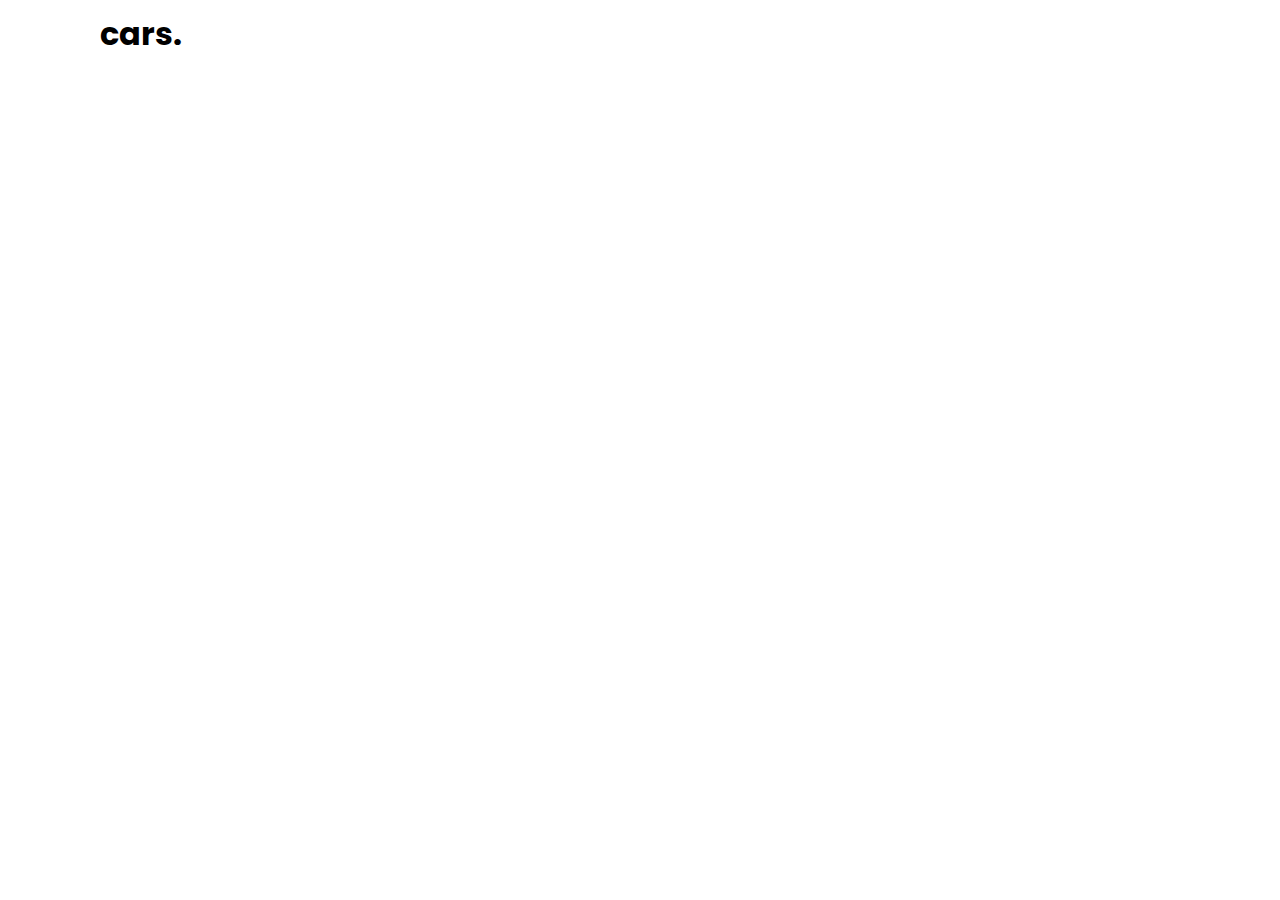
<file: Documents/Web Application/Applications/hossam&mahmoud exam task/new2/about.html>
<!DOCTYPE html>
<html lang="en">
<head>
    <meta charset="UTF-8">
    <meta name="viewport" content="width=device-width, initial-scale=1.0">
    <link rel="preconnect" href="https://fonts.googleapis.com">
    <link rel="preconnect" href="https://fonts.gstatic.com" crossorigin>
    <link href="https://fonts.googleapis.com/css2?family=Poppins:ital,wght@0,100;0,200;0,300;0,400;0,500;0,600;0,700;0,800;0,900;1,100;1,200;1,300;1,400;1,500;1,600;1,700;1,800;1,900&display=swap" rel="stylesheet">
    <link rel="stylesheet" href="new2.css">
    <title>about</title>
</head>
<body>
    <div class="navbar">
            <h1>cars.</h1>
            <div class=wst>
            <div class="list">
                <a href="new2.html" class="home ">Home</a>
                <a href="about.html" class="About active">About</a>
                <a href="#" class="Reveiw ">Reveiw</a>
                <a href="#" class="Featured ">Featured</a>
                <a href="#" class="Contact ">Contact</a>
            </div>
    </div>
        <div class="sociallist">
            <li class="icon1"><svg xmlns="http://www.w3.org/2000/svg" viewBox="0 0 512 512" width='20px' height='30px';><!--!Font Awesome Free 6.6.0 by @fontawesome - https://fontawesome.com/ License - https://fontawesome.com/license/free Copyright 2024 Fonticons, Inc.--><path fill="#ffffff" d="M459.4 151.7c.3 4.5 .3 9.1 .3 13.6 0 138.7-105.6 298.6-298.6 298.6-59.5 0-114.7-17.2-161.1-47.1 8.4 1 16.6 1.3 25.3 1.3 49.1 0 94.2-16.6 130.3-44.8-46.1-1-84.8-31.2-98.1-72.8 6.5 1 13 1.6 19.8 1.6 9.4 0 18.8-1.3 27.6-3.6-48.1-9.7-84.1-52-84.1-103v-1.3c14 7.8 30.2 12.7 47.4 13.3-28.3-18.8-46.8-51-46.8-87.4 0-19.5 5.2-37.4 14.3-53 51.7 63.7 129.3 105.3 216.4 109.8-1.6-7.8-2.6-15.9-2.6-24 0-57.8 46.8-104.9 104.9-104.9 30.2 0 57.5 12.7 76.7 33.1 23.7-4.5 46.5-13.3 66.6-25.3-7.8 24.4-24.4 44.8-46.1 57.8 21.1-2.3 41.6-8.1 60.4-16.2-14.3 20.8-32.2 39.3-52.6 54.3z"/></svg>
            <li class="icon2"><svg xmlns="http://www.w3.org/2000/svg" viewBox="0 0 320 512" width='20px' height='20px';><!--!Font Awesome Free 6.6.0 by @fontawesome - https://fontawesome.com/ License - https://fontawesome.com/license/free Copyright 2024 Fonticons, Inc.--><path fill="#ffffff" d="M80 299.3V512H196V299.3h86.5l18-97.8H196V166.9c0-51.7 20.3-71.5 72.7-71.5c16.3 0 29.4 .4 37 1.2V7.9C291.4 4 256.4 0 236.2 0C129.3 0 80 50.5 80 159.4v42.1H14v97.8H80z"/></svg></li></li>
            <li class="icon3"><svg xmlns="http://www.w3.org/2000/svg" viewBox="0 0 448 512" width='20px' height='30px';><!--!Font Awesome Free 6.6.0 by @fontawesome - https://fontawesome.com/ License - https://fontawesome.com/license/free Copyright 2024 Fonticons, Inc.--><path fill="#ffffff" d="M194.4 211.7a53.3 53.3 0 1 0 59.3 88.7 53.3 53.3 0 1 0 -59.3-88.7zm142.3-68.4c-5.2-5.2-11.5-9.3-18.4-12c-18.1-7.1-57.6-6.8-83.1-6.5c-4.1 0-7.9 .1-11.2 .1c-3.3 0-7.2 0-11.4-.1c-25.5-.3-64.8-.7-82.9 6.5c-6.9 2.7-13.1 6.8-18.4 12s-9.3 11.5-12 18.4c-7.1 18.1-6.7 57.7-6.5 83.2c0 4.1 .1 7.9 .1 11.1s0 7-.1 11.1c-.2 25.5-.6 65.1 6.5 83.2c2.7 6.9 6.8 13.1 12 18.4s11.5 9.3 18.4 12c18.1 7.1 57.6 6.8 83.1 6.5c4.1 0 7.9-.1 11.2-.1c3.3 0 7.2 0 11.4 .1c25.5 .3 64.8 .7 82.9-6.5c6.9-2.7 13.1-6.8 18.4-12s9.3-11.5 12-18.4c7.2-18 6.8-57.4 6.5-83c0-4.2-.1-8.1-.1-11.4s0-7.1 .1-11.4c.3-25.5 .7-64.9-6.5-83l0 0c-2.7-6.9-6.8-13.1-12-18.4zm-67.1 44.5A82 82 0 1 1 178.4 324.2a82 82 0 1 1 91.1-136.4zm29.2-1.3c-3.1-2.1-5.6-5.1-7.1-8.6s-1.8-7.3-1.1-11.1s2.6-7.1 5.2-9.8s6.1-4.5 9.8-5.2s7.6-.4 11.1 1.1s6.5 3.9 8.6 7s3.2 6.8 3.2 10.6c0 2.5-.5 5-1.4 7.3s-2.4 4.4-4.1 6.2s-3.9 3.2-6.2 4.2s-4.8 1.5-7.3 1.5l0 0c-3.8 0-7.5-1.1-10.6-3.2zM448 96c0-35.3-28.7-64-64-64H64C28.7 32 0 60.7 0 96V416c0 35.3 28.7 64 64 64H384c35.3 0 64-28.7 64-64V96zM357 389c-18.7 18.7-41.4 24.6-67 25.9c-26.4 1.5-105.6 1.5-132 0c-25.6-1.3-48.3-7.2-67-25.9s-24.6-41.4-25.8-67c-1.5-26.4-1.5-105.6 0-132c1.3-25.6 7.1-48.3 25.8-67s41.5-24.6 67-25.8c26.4-1.5 105.6-1.5 132 0c25.6 1.3 48.3 7.1 67 25.8s24.6 41.4 25.8 67c1.5 26.3 1.5 105.4 0 131.9c-1.3 25.6-7.1 48.3-25.8 67z"/></svg></li>
            </div>
    </div>
</file>
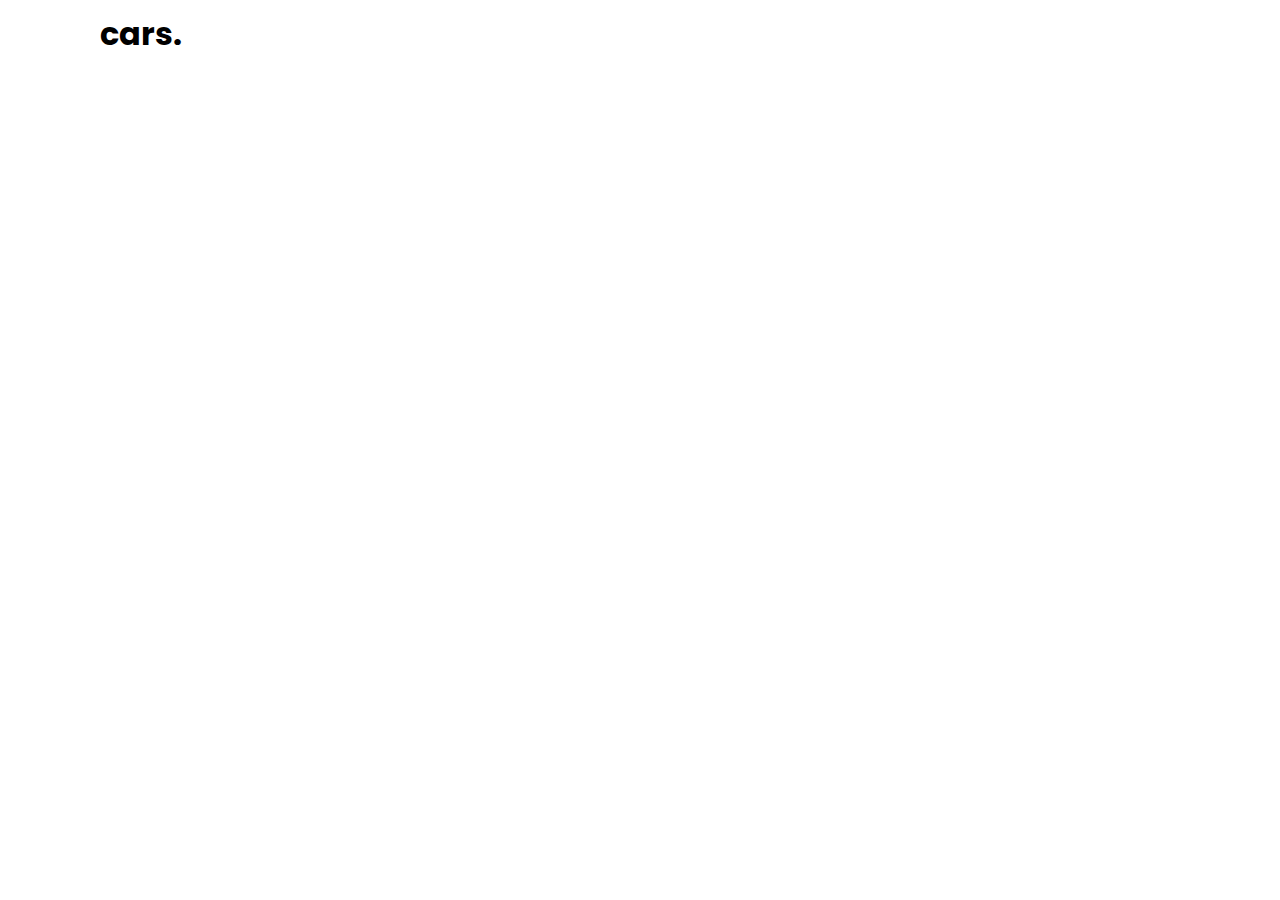
<file: Documents/Web Application/Applications/hossam&mahmoud exam task/Task 3/about.html>
<!DOCTYPE html>
<html lang="en">
<head>
    <meta charset="UTF-8">
    <meta name="viewport" content="width=device-width, initial-scale=1.0">
    <link rel="preconnect" href="https://fonts.googleapis.com">
    <link rel="preconnect" href="https://fonts.gstatic.com" crossorigin>
    <link href="https://fonts.googleapis.com/css2?family=Poppins:ital,wght@0,100;0,200;0,300;0,400;0,500;0,600;0,700;0,800;0,900;1,100;1,200;1,300;1,400;1,500;1,600;1,700;1,800;1,900&display=swap" rel="stylesheet">
    <link rel="stylesheet" href="new2.css">
    <title>about</title>
</head>
<body>
    <div class="navbar">
            <h1>cars.</h1>
            <div class=wst>
            <div class="list">
                <a href="index.html" class="home ">Home</a>
                <a href="about.html" class="About active">About</a>
                <a href="#" class="Reveiw ">Reveiw</a>
                <a href="#" class="Featured ">Featured</a>
                <a href="#" class="Contact ">Contact</a>
            </div>
    </div>
        <div class="sociallist">
            <li class="icon1"><svg xmlns="http://www.w3.org/2000/svg" viewBox="0 0 512 512" width='20px' height='30px';><!--!Font Awesome Free 6.6.0 by @fontawesome - https://fontawesome.com/ License - https://fontawesome.com/license/free Copyright 2024 Fonticons, Inc.--><path fill="#ffffff" d="M459.4 151.7c.3 4.5 .3 9.1 .3 13.6 0 138.7-105.6 298.6-298.6 298.6-59.5 0-114.7-17.2-161.1-47.1 8.4 1 16.6 1.3 25.3 1.3 49.1 0 94.2-16.6 130.3-44.8-46.1-1-84.8-31.2-98.1-72.8 6.5 1 13 1.6 19.8 1.6 9.4 0 18.8-1.3 27.6-3.6-48.1-9.7-84.1-52-84.1-103v-1.3c14 7.8 30.2 12.7 47.4 13.3-28.3-18.8-46.8-51-46.8-87.4 0-19.5 5.2-37.4 14.3-53 51.7 63.7 129.3 105.3 216.4 109.8-1.6-7.8-2.6-15.9-2.6-24 0-57.8 46.8-104.9 104.9-104.9 30.2 0 57.5 12.7 76.7 33.1 23.7-4.5 46.5-13.3 66.6-25.3-7.8 24.4-24.4 44.8-46.1 57.8 21.1-2.3 41.6-8.1 60.4-16.2-14.3 20.8-32.2 39.3-52.6 54.3z"/></svg>
            <li class="icon2"><svg xmlns="http://www.w3.org/2000/svg" viewBox="0 0 320 512" width='20px' height='20px';><!--!Font Awesome Free 6.6.0 by @fontawesome - https://fontawesome.com/ License - https://fontawesome.com/license/free Copyright 2024 Fonticons, Inc.--><path fill="#ffffff" d="M80 299.3V512H196V299.3h86.5l18-97.8H196V166.9c0-51.7 20.3-71.5 72.7-71.5c16.3 0 29.4 .4 37 1.2V7.9C291.4 4 256.4 0 236.2 0C129.3 0 80 50.5 80 159.4v42.1H14v97.8H80z"/></svg></li></li>
            <li class="icon3"><svg xmlns="http://www.w3.org/2000/svg" viewBox="0 0 448 512" width='20px' height='30px';><!--!Font Awesome Free 6.6.0 by @fontawesome - https://fontawesome.com/ License - https://fontawesome.com/license/free Copyright 2024 Fonticons, Inc.--><path fill="#ffffff" d="M194.4 211.7a53.3 53.3 0 1 0 59.3 88.7 53.3 53.3 0 1 0 -59.3-88.7zm142.3-68.4c-5.2-5.2-11.5-9.3-18.4-12c-18.1-7.1-57.6-6.8-83.1-6.5c-4.1 0-7.9 .1-11.2 .1c-3.3 0-7.2 0-11.4-.1c-25.5-.3-64.8-.7-82.9 6.5c-6.9 2.7-13.1 6.8-18.4 12s-9.3 11.5-12 18.4c-7.1 18.1-6.7 57.7-6.5 83.2c0 4.1 .1 7.9 .1 11.1s0 7-.1 11.1c-.2 25.5-.6 65.1 6.5 83.2c2.7 6.9 6.8 13.1 12 18.4s11.5 9.3 18.4 12c18.1 7.1 57.6 6.8 83.1 6.5c4.1 0 7.9-.1 11.2-.1c3.3 0 7.2 0 11.4 .1c25.5 .3 64.8 .7 82.9-6.5c6.9-2.7 13.1-6.8 18.4-12s9.3-11.5 12-18.4c7.2-18 6.8-57.4 6.5-83c0-4.2-.1-8.1-.1-11.4s0-7.1 .1-11.4c.3-25.5 .7-64.9-6.5-83l0 0c-2.7-6.9-6.8-13.1-12-18.4zm-67.1 44.5A82 82 0 1 1 178.4 324.2a82 82 0 1 1 91.1-136.4zm29.2-1.3c-3.1-2.1-5.6-5.1-7.1-8.6s-1.8-7.3-1.1-11.1s2.6-7.1 5.2-9.8s6.1-4.5 9.8-5.2s7.6-.4 11.1 1.1s6.5 3.9 8.6 7s3.2 6.8 3.2 10.6c0 2.5-.5 5-1.4 7.3s-2.4 4.4-4.1 6.2s-3.9 3.2-6.2 4.2s-4.8 1.5-7.3 1.5l0 0c-3.8 0-7.5-1.1-10.6-3.2zM448 96c0-35.3-28.7-64-64-64H64C28.7 32 0 60.7 0 96V416c0 35.3 28.7 64 64 64H384c35.3 0 64-28.7 64-64V96zM357 389c-18.7 18.7-41.4 24.6-67 25.9c-26.4 1.5-105.6 1.5-132 0c-25.6-1.3-48.3-7.2-67-25.9s-24.6-41.4-25.8-67c-1.5-26.4-1.5-105.6 0-132c1.3-25.6 7.1-48.3 25.8-67s41.5-24.6 67-25.8c26.4-1.5 105.6-1.5 132 0c25.6 1.3 48.3 7.1 67 25.8s24.6 41.4 25.8 67c1.5 26.3 1.5 105.4 0 131.9c-1.3 25.6-7.1 48.3-25.8 67z"/></svg></li>
            </div>
    </div>
</file>
<file: Documents/Web Application/Applications/hossam&mahmoud exam task/Task 1/new.css>
body{
    background-color: #fafcff;
    font-family: "Poppins";
}
.newbody{
    margin: 0;
    position: absolute;
    top: 0;
    right: 0;
    width: 100vw;
    height: 100vh;
    /* background-image: linear-gradient(to right,red,orange);
    animation: aa 5s infinite linear;
    z-index: -1; */
    color: #fafcff;
}
/* @keyframes aa{
    from{}
    to{filter: blur(1px) hue-rotate(360deg);}
} */
.container{
    display: flex;
    align-items: center;
    justify-content: space-around;
}
h1{
    font-size: 19.2px;
    text-align: center;
}
.list{
    gap:45px;
    font-size: 16px;;
    display: flex;
    list-style: none;
    flex-shrink: 0;
}
.li1:hover{
    color:red;
    cursor: pointer; 

}
.btn1{
font-size: 16px;
width: 200px;
padding: 12px 32px 12px 32px;
border-radius: 5rem;
font-family:Arial, Helvetica, sans-serif;
background-color: #3685FB;
border: none;
color: #fafcff;
flex-shrink: 0;
}
.btn1:hover{
box-shadow:1px 1px 10px black ;
}
a{color: #fafcff;
    text-decoration: none;
}



.con-big{
    display: flex;
    justify-content: space-around;

}



.con1{display: flex;
    padding: 32px 0px 32px 0px;

}
.img1{
   width: 300px;
   height:442px; 
   border: 8px white solid;
   box-shadow: 5px 5px 10px rgb(0,0,0.1);
   border-radius: 25px;
}
.img1:hover{
    box-shadow: 5px 5px 40px rgb(0,0,0.1); 
    z-index: 1;
}
.img2{
    display: flex;
    
    width: 200px;
    height:292px; 
    border: 8px white solid;
    box-shadow: 1px 1px 10px rgb(0,0,0.1);
    border-radius: 25px;
    align-self: flex-end;
    translate: -100px -1px;
    
}
.img2:hover{
    box-shadow: 5px 5px 40px rgb(0,0,0.1);   
}








.con2{
    display: flex;
    flex-direction: column;
    padding: 32px 32px 32px 0px;
}

.p1{
    font-size: 16px;
    color: #3685FB;
}
.p2{
    font-size: 42px;
    font-weight: bold;
}
.p22{
    font-size: 42px;
    font-weight: bold;
    margin-top: -35px;
}

.p3{
    display: flex;
    flex-wrap: wrap;
    text-wrap:wrap;
    font-size: 16px;
    width: auto;
}

.btn2{
  
        font-size: 16px;
        padding: 12px 32px 12px 32px;
        border-radius: 5rem;
        font-family:Arial;
        background-color: #3685FB;
        border: none;
        color: #fafcff;
        animation-name: btn2;
        animation-duration: 2s;
        animation-iteration-count: infinite;
}

.con3{
    display: flex;
    justify-content: space-between;
    align-items:center;
}
@keyframes btn2{
    from{
        background-color: #3685FB;
        box-shadow: none;}
    to{
        background-color: blue;
        box-shadow: 5px 5px 10px rgb(0,0,0.1);   
    }
}

.img3{
width: 60px;
height: 60px;
border-radius:50%;
}
.img4{
    border-radius: 50%;
    width: 25px;
    height: 25px;
    align-self:center;
    position: relative;
    left: -35px;
    box-shadow: 1px 1px 5px black;
}
.our{
    position: relative;
    right: 20px;
}
@media (max-width:600px) {
body{
    overflow: auto;
}
    .container {
        display: flex;
        flex-direction: column;
        margin: auto;
        gap: 10px;
        flex-wrap: wrap;
        align-items: center;
    }
        .list{
            gap: 20px;
            font-size: 15px;
    }
        .btn1{
            width: 100px;
            padding: 5px;
            border-radius: 15px;
            font-size: 15px;
    }
        .con-big{
            display: flex;
            flex-direction: column;
        }
        .con1{
        display: flex;
        justify-content: center;
        position: relative;
        right: -50px;
        margin: 10px;
        padding: 0;
        }
        .img1{
            width: 200px;
            height: auto;
            box-shadow: 0px 0px 10px rgb(0, 0, 0.1);
        }
        .img1:hover{
            box-shadow: 0px 0px 20px rgb(0,0,0.1); 
            z-index: 1;
        }
        .img2{
            width: auto;
            height: 200px;
        }
        .img2:hover{
            box-shadow: 0px 0px 15px rgb(0,0,0.1); 
            z-index: 1;
        }
        .kl{
            overflow: hidden;
        }
        .con2{
            align-items: center;
            padding: 0px;
        }
        .p1{
            font-size: 20px;margin-bottom: 0;
        }
        .p2{
            font-size: 25px;
            font-weight: bold;
            margin-bottom: 0;
        }
        .p22{
            font-size: 25px;
            font-weight: bold;
            margin-top: -5px;
            margin-bottom: 0px;

        }
        .p3{
            text-align: center;
        }
        .btn2{     
                width: 100px;
                padding: 10px;
                border-radius: 15px;
                font-size: 15px;
    }
    .con3{
        gap: 10px;
    }
    .img4{
        left: -25px;
    }
    .our{
        font-size: 10px;
        font-weight: bolder;
    }
    }
</file>
<file: Documents/Web Application/Applications/hossam&mahmoud exam task/Task 2/new1.css>
*{  padding:0;
    margin:0;
    box-sizing: border-box;
    font-family: "Poppins",sans-serif;
    color: #fff;
}
body{
    background-image: url(wilfredo-wesly-032w8A6DaJk-unsplash.jpg);
    background-attachment:fixed ;
    background-size: cover;
    background-repeat: no-repeat;
}
.navbar{
    display: flex;
    justify-content: space-between;
    align-items: center;
    padding: 20px 30px;
    color: white;
    z-index: 1;
}
.social-icons{
    display: flex;
    gap: 40px;
}
.h1{
    font-size: 30px;

  
}


 ul{
    list-style: none;

}

.social-list{
    display: flex;
    justify-content: center;
    align-items: center;
    gap:10px;

    
}
.icon1{
    display: flex;
    justify-content: center;
    align-items: center;
    width: 40px ;
    Height :40px ;
    Border-radius: 6px;
    border: 1px solid white;
   

   
}
.icon1:hover{background-color:rgb(97, 191, 249);}
.icon2{
    display: flex;
    justify-content: center;
    align-items: center;
    width: 40px ;
    Height :40px ;
    Border-radius: 6px;
    border: 1px solid white;
}
.icon2:hover{background-color:rgb(3, 77, 196);}
.icon3{
    display: flex;
    justify-content: center;
    align-items: center;
    width: 40px ;
    Height :40px ;
    Border-radius: 6px;
    border: 1px solid white;

 
    
 }
 .icon3:hover{background-color:rgb(29, 142, 217);}
 .icon4{
    display: flex;
    justify-content: center;
    align-items: center;
    width: 40px ;
    Height :40px ;
    Border-radius: 6px;
    border: 1px solid white;
    
 }
 .icon4:hover{background-image:linear-gradient(to bottom,purple,red,orange);}

.navbar-links{
    display: flex;
    gap: 30px;


}
h2{
    position:absolute;
    top: 0;
    left: 0;
    width: 50vw;
    height: 100vh;
    mix-blend-mode: overlay;
    z-index: -1;
    background-color:rgba(1, 0, 0, 0.444) ;
    backdrop-filter: blur(1px);
}
h2 p {
    position: absolute;
    top:40%;
    left: 0;
    width: 100vw;
    height: 80vh;
    text-overflow: ellipsis;
    transform: translateY(-50%);
    display: grid;
    place-content: center;
    color: white;
    font-size: 250px;   
}
h2 span {
position: absolute;
top:60%;
left: 0;
width: 100vw;
height: 80vh;
transform: translateY(-50%);
display: grid;
place-content: center;
color: white;
font-size: 80px;
}



.tour-description{
    display: flex;
    flex-direction: column;
    justify-content:end;
    height: 85.45vh;
}
.title-left{
    font-size: 20px;
    padding-bottom: 10px;
    margin-left: 30px;
}
.content{
    font-size: 16px;
    padding-bottom: 15px;
    margin-left: 30px; 
}
.btn{
    display: flex;
    align-items: center;
    width:150px;
    padding: 13px 28px;
    border-radius: 6px;
    box-shadow: 0 0 10px rgba(0,0,0,0.1);
    background-color: #fff;
    color: black;
    margin-left: 30px;
}
.btn:hover{
    box-shadow: 0px 2px 5px white;
}
.nav-arrows{
    display: flex;
    gap: 25px;
    position:absolute;
    right: 0;
    flex-direction: row;
    justify-content: center;
    align-items: flex-end;
    margin-top: 120px;
    margin-right: 30px;
}

.prev{
    width: 50px;
    height: 50px;
    box-shadow: 0 0 10px rgba(0,0,0,0.1);
    border: 1px solid white;
    background-color: rgba(255,255,255, 0.1);
    font-size: 20px;
    
      
}
.prev:hover{
    background-color: #fff;
    color: black;
}
.next{
    width: 50px;
    height: 50px;
    box-shadow: 0 0 10px rgba(0,0,0,0.1);
    border: 1px solid white;
    background-color: rgba(255,255,255, 0.1);
    font-size: 20px;
      
}
.next:hover{
    background-color: #fff;
   color:black;
}
</file>
<file: Documents/Web Application/Applications/hossam&mahmoud exam task/new2/new2.css>
*{
    margin: 0;
    color: black;
    font-family: 'Poppins';
    box-sizing: border-box;
}
    
body{
        overflow: hidden;
}
    
.navbar{
        margin-top: 10px;
        display: flex;
        align-items: center;
        list-style: none;
        justify-content: space-between;
        margin-left: 100px;
        margin-right: 100px;
}
h1{
        animation: h1 0.5s linear 1;
}
@keyframes h1{
        from{
            opacity: 0;
            transform: translate(-100px , 0px);
        }
        to{opacity: 1;}
}
.list{
        display: flex;
        list-style: none;
        justify-content: center;
        gap: 48px;
        align-items: center;
}
    .active{
        color: #3685FB;
        font-weight: bold;
        text-shadow: 0px 0px 2px black;
    }
    a{
        text-decoration: none;
    }
    .home{
        animation-name: ko;
        animation-delay: 200ms;
        animation-duration:400ms;
        animation-iteration-count: 1;
        animation-fill-mode: forwards;
        opacity: 0;
        cursor: pointer;
    }
    .home:hover{
        color: #3685FB;   
        text-shadow: 1px 1px 1px black;
    }
    .About{
        cursor: pointer;
        opacity: 0;
        animation-name: ko;
        animation-delay: 400ms;
        animation-duration:  400ms;
        animation-iteration-count: 1;
        animation-fill-mode: forwards;
    }
    .About:hover{
        color: #3685FB;   
        text-shadow: 1px 1px 1px black;
    }
    .Reveiw{
        cursor: pointer;
        animation-name: ko;
        animation-delay: 600ms;
        animation-duration:  400ms;
        animation-iteration-count: 1;
        animation-fill-mode: forwards;
        opacity: 0;
    }
    .Reveiw:hover{
        color: #3685FB;
        text-shadow: 1px 1px 1px black;
    }
    .Featured{cursor: pointer;
        animation-name: ko;
        animation-delay:800ms;
        animation-duration: 400ms;
        animation-iteration-count: 1;
        animation-fill-mode: forwards;
        opacity: 0;
    }
    .Featured:hover{
        color: #3685FB;
        text-shadow: 1px 1px 1px black;
    }
    .Contact{cursor: pointer;
        animation-name: ko;
        animation-delay: 1000ms;
        animation-duration: 400ms;
        animation-iteration-count: 1;
        animation-fill-mode:forwards;
        opacity: 0;
    }
    .Contact:hover{
        color: #3685FB;
        text-shadow: 1px 1px 1px black;
    }
    @keyframes ko{
        from{
        transform: translate(0 , 70px);
        }
        to{
        opacity: 1;
        }
    }
    .sociallist{
        display: flex;
        list-style: none;
        justify-content: center;
        gap: 48px;
        align-items: center;
    }
    .icon1{
        display: flex;
        justify-content: center;
        align-items: center;
        width: 40px ;
        Height :40px ;
        animation-name: ic;
        animation-duration: 0.2s;
        animation-delay:0.2s ;
        animation-iteration-count: 1;
        animation-fill-mode: forwards;
        opacity: 0;
        border-radius: 50px;
        cursor: pointer;
        background-color: #3685FB;

    }
    .icon1:hover{
        box-shadow: 1px 1px 20px black; 
    }
    .icon2{  display: flex;
        justify-content: center;
        background-color: #3685FB;
        align-items: center;
        width: 40px ;
        Height :40px ;
        animation-name: ic;
        animation-duration: 0.2s;
        animation-delay:0.4s ;
        animation-iteration-count: 1;
        animation-fill-mode: forwards;
        opacity: 0;
        cursor: pointer;
        border-radius: 50px;
    }
    .icon2:hover{
        box-shadow: 1px 1px 20px black; 
    }
    .icon3{  display: flex;
        justify-content: center;
        align-items: center;
        border-radius: 50px;
        width: 40px ;
        Height :40px ;
        animation-name: ic;
        animation-duration: 0.2s;
        animation-delay:0.6s ;
        animation-iteration-count: 1;
        animation-fill-mode: forwards;
        opacity: 0;
        cursor: pointer;
        background-color: #3685FB;

    }
    .icon3:hover{
        box-shadow: 1px 1px 20px black; 
    }
    @keyframes ic{
        from{
            opacity: 0;
            transform: translate(100px , 0px);
        }
        to{opacity: 1;}
    }
    
    .con{
        display: flex;
        justify-content: space-between;
        margin:200px 100px 0px 100px;
        
    }
    .hero{
        width: 100%;
    display: flex;
    flex-direction: column;
    justify-content: center;
    }

    h2{
        font-size: 50px;
        animation-name: mohab;
        animation-duration: 0.25s;
        animation-delay:0.25s ;
        animation-iteration-count: 1;
        animation-fill-mode: forwards;
        opacity: 0;
    }
    @keyframes mohab {
        from{
            opacity: 0;
            transform: translate(0px ,-50px );
        }
        to{
            opacity: 1;
        }
    }



    h3{
        font-size: 30px;
        color: #3685FB;
        margin-bottom:10px ;
        animation-name: pergo;
        animation-duration: 0.5s;
        animation-delay:0.5s ;
        animation-iteration-count: 1;
        animation-fill-mode: forwards;
        opacity: 0;
    }
    @keyframes pergo {
        from{
            opacity: 0;
            transform: translate(-100px ,0 );
        }
        to{
            opacity: 1;
        }
    }

    p{
    margin-bottom:20px ;
    animation-name: prg;
    animation-duration: 0.75s;
    animation-delay:0.75s ;
    animation-iteration-count: 1;
    animation-fill-mode: forwards;
    opacity: 0;
    }
    p::selection{
        color: black;
        background-color: red;
    }
@keyframes prg {
    from{
        opacity: 0;
        transform: translate(100px ,0 );
    }
    to{
        opacity: 1;
    }
}


button{
    background-color: #3685FB;
    width: 200px;
    padding: 10px;
    border-radius: 10px;
    border: none;
    font-size: 20px;
    color: aliceblue;
    animation-name: btn;
    animation-duration: 1s;
    animation-delay:1s ;
    animation-iteration-count: 1;
    animation-fill-mode: forwards;
    opacity: 0;
}
button:hover{box-shadow: 1px 1px 10px black;}        

@keyframes btn {
    from{
        opacity: 0;
        transform: translate(0 , 50px);
    }
    to{
        opacity: 1;
    }
}


    .animation{
        display: flex;
        position: relative;
        z-index: -1;
    }
    .car{
        position: relative;
        width: 100%;
        perspective: 900px;
    }
    img{
        width: 700px;
        animation-name:dd ;
        animation-delay: 1300ms;
        animation-duration: 0.5s;
        animation-fill-mode: forwards;
        animation-iteration-count: 1;
        opacity: 0;
    

    }
    @keyframes dd{
        0%{
            transform: translate3d(1500px,250px,-5000px);
            opacity: 0;
        }
        25%{
            
            opacity: 0.25;
        }
        50%{
            opacity: 0.5;
        }
        75%{
            opacity: 0.75;
        }
        100%{
            opacity: 1;
            transform: translate3d(-10px, 45px, -90px);
    
        }
    
    }
    .morr{

        width:550px;
        height:550px;
        transform:rotate(45deg) scale(0.9);
        border: 30px solid #3685FB;
        background-color: aliceblue;
        box-shadow: 1px 1px 10px black;
        position: absolute;
        z-index: -1;
        top:-20%;
        right:7%;
        animation-name: aa;
        animation-duration: 0.6s;
        animation-delay: 0.7s;
        animation-iteration-count: 1;
        opacity: 0;
        animation-fill-mode: forwards;
    }
    @keyframes aa{
        from{
            opacity: 0;
            transform: rotate(45deg) scale(1);
        }
        to{ opacity: 1;
            transform:rotate(45deg) scale(0.9);
    }
    }
    .baz{
        width: 600px;
        height: 1000px;
        rotate: 315deg;
        background-color: #3685FB;
        position: absolute;
        top: -125%;
        right: -40%;
        z-index: -2;
        animation-name: boz;
        animation-duration: 0.6s;
        animation-iteration-count: 1;
    }
    @keyframes boz{
        from{
           opacity: 0;
           transform: translate(300px ,10px);
        }
        to{
            opacity: 1;
        }
    }

    @media (max-width:600px){
    body{
        overflow: auto;
    }
        .navbar{
            display: flex;
            flex-wrap: wrap;
            flex-direction: column;
            margin: 20px 0px;
        }
        .list{
            gap: 15px;
            font-size: 15px;
        }
        
        .con{
            display: flex;
        flex-wrap: wrap;
        flex-direction: column;
        margin:10px 0px 0px 10px;
        }   
         h2{
            font-size: 25px;
        }
        h3{
            font-size: 20px;
        }
        p{
            font-size: 10px;
        }
        button{
            font-size: 15px;
            width: fit-content;
        }
        .animation{
            display: flex;
            height: 540px;
            overflow: hidden;
        }
        .car{
            display: flex;
            justify-content: flex-end;
            position: absolute;
            top: 195px;
            right: 20px;
            perspective: 700px;
            
        }
        img{   
        width: 250px; 
        position: relative;
        top: -25px;
        }
        .morr{
            width: 220px;
            height:220px;
            display: flex;
            flex-wrap: wrap;
            position: absolute;
            top: 165px;
            right: 40px;
            border: 15px solid #3685fb;
        }
        .baz {


            width: 370px;
            height: 1000px;
            position: absolute;
            top: -115px;
            right: -455px;
        }
     
    }



    @media (min-width:601px) and (max-width:768px){
        .navbar{
            margin-top: 10px;
            display: flex;
            align-items: center;
            list-style: none;
            justify-content: space-between;
            margin-left: 10px;
            margin-right: 10px;
            gap: 10px;
    }
    .list{
        display: flex;
        list-style: none;
        justify-content: center;
        gap: 10px;
        align-items: center;
} .sociallist{
    display: flex;
    list-style: none;
    justify-content: center;
    gap: 15px;
    align-items: center;
}
.icon1{
    width: 25px ;
    Height :25px ;
    border-radius: 5px;
}
.icon2{
    width: 25px ;
    Height :25px ;
    border-radius: 5px;
}
.icon3{
    width: 25px ;
    Height :25px ;
    border-radius: 5px;
} .con{
    display: flex;
    justify-content: space-between;
    margin:50px 0px 0px 10px;
    overflow: hidden;
}
.animation{
    height: 500px;
}

h2{
    font-size: 25px;
}
h3{
    font-size: 20px;
}
p{
    font-size: 10px;
}
button{
    width: 150px;
    padding: 10px;
    font-size: 15px;
} .car{
    position: relative;
    width: 100%;
    perspective: 900px;
}
img{
    width: 280px;
    top: 30%;
    position: relative;
}
.morr{
    width: 200px;
    height: 200px;
    border: 10px solid #3685FB;
    position: absolute;
    z-index: -1;
    top: 30%;
    right: 10%;
}
.baz{
    width: 500px;
    height: 1000px;
    position: absolute;
    top: -35%;
    right: -210%;
}

    }
</file>
<file: Documents/Web Application/Applications/hossam&mahmoud exam task/Task 3/new2.css>
*{
    margin: 0;
    color: black;
    font-family: 'Poppins';
    box-sizing: border-box;
}
    
body{
        overflow: hidden;
}
    
.navbar{
        margin-top: 10px;
        display: flex;
        align-items: center;
        list-style: none;
        justify-content: space-between;
        margin-left: 100px;
        margin-right: 100px;
}
h1{
        animation: h1 0.5s linear 1;
}
@keyframes h1{
        from{
            opacity: 0;
            transform: translate(-100px , 0px);
        }
        to{opacity: 1;}
}
.list{
        display: flex;
        list-style: none;
        justify-content: center;
        gap: 48px;
        align-items: center;
}
    .active{
        color: #3685FB;
        font-weight: bold;
        text-shadow: 0px 0px 2px black;
    }
    a{
        text-decoration: none;
    }
    .home{
        animation-name: ko;
        animation-delay: 200ms;
        animation-duration:400ms;
        animation-iteration-count: 1;
        animation-fill-mode: forwards;
        opacity: 0;
        cursor: pointer;
    }
    .home:hover{
        color: #3685FB;   
        text-shadow: 1px 1px 1px black;
    }
    .About{
        cursor: pointer;
        opacity: 0;
        animation-name: ko;
        animation-delay: 400ms;
        animation-duration:  400ms;
        animation-iteration-count: 1;
        animation-fill-mode: forwards;
    }
    .About:hover{
        color: #3685FB;   
        text-shadow: 1px 1px 1px black;
    }
    .Reveiw{
        cursor: pointer;
        animation-name: ko;
        animation-delay: 600ms;
        animation-duration:  400ms;
        animation-iteration-count: 1;
        animation-fill-mode: forwards;
        opacity: 0;
    }
    .Reveiw:hover{
        color: #3685FB;
        text-shadow: 1px 1px 1px black;
    }
    .Featured{cursor: pointer;
        animation-name: ko;
        animation-delay:800ms;
        animation-duration: 400ms;
        animation-iteration-count: 1;
        animation-fill-mode: forwards;
        opacity: 0;
    }
    .Featured:hover{
        color: #3685FB;
        text-shadow: 1px 1px 1px black;
    }
    .Contact{cursor: pointer;
        animation-name: ko;
        animation-delay: 1000ms;
        animation-duration: 400ms;
        animation-iteration-count: 1;
        animation-fill-mode:forwards;
        opacity: 0;
    }
    .Contact:hover{
        color: #3685FB;
        text-shadow: 1px 1px 1px black;
    }
    @keyframes ko{
        from{
        transform: translate(0 , 70px);
        }
        to{
        opacity: 1;
        }
    }
    .sociallist{
        display: flex;
        list-style: none;
        justify-content: center;
        gap: 48px;
        align-items: center;
    }
    .icon1{
        display: flex;
        justify-content: center;
        align-items: center;
        width: 40px ;
        Height :40px ;
        animation-name: ic;
        animation-duration: 0.2s;
        animation-delay:0.2s ;
        animation-iteration-count: 1;
        animation-fill-mode: forwards;
        opacity: 0;
        border-radius: 50px;
        cursor: pointer;
        background-color: #3685FB;

    }
    .icon1:hover{
        box-shadow: 1px 1px 20px black; 
    }
    .icon2{  display: flex;
        justify-content: center;
        background-color: #3685FB;
        align-items: center;
        width: 40px ;
        Height :40px ;
        animation-name: ic;
        animation-duration: 0.2s;
        animation-delay:0.4s ;
        animation-iteration-count: 1;
        animation-fill-mode: forwards;
        opacity: 0;
        cursor: pointer;
        border-radius: 50px;
    }
    .icon2:hover{
        box-shadow: 1px 1px 20px black; 
    }
    .icon3{  display: flex;
        justify-content: center;
        align-items: center;
        border-radius: 50px;
        width: 40px ;
        Height :40px ;
        animation-name: ic;
        animation-duration: 0.2s;
        animation-delay:0.6s ;
        animation-iteration-count: 1;
        animation-fill-mode: forwards;
        opacity: 0;
        cursor: pointer;
        background-color: #3685FB;

    }
    .icon3:hover{
        box-shadow: 1px 1px 20px black; 
    }
    @keyframes ic{
        from{
            opacity: 0;
            transform: translate(100px , 0px);
        }
        to{opacity: 1;}
    }
    
    .con{
        display: flex;
        justify-content: space-between;
        margin:200px 100px 0px 100px;
        
    }
    .hero{
        width: 100%;
    display: flex;
    flex-direction: column;
    justify-content: center;
    }

    h2{
        font-size: 50px;
        animation-name: mohab;
        animation-duration: 0.25s;
        animation-delay:0.25s ;
        animation-iteration-count: 1;
        animation-fill-mode: forwards;
        opacity: 0;
    }
    @keyframes mohab {
        from{
            opacity: 0;
            transform: translate(0px ,-50px );
        }
        to{
            opacity: 1;
        }
    }



    h3{
        font-size: 30px;
        color: #3685FB;
        margin-bottom:10px ;
        animation-name: pergo;
        animation-duration: 0.5s;
        animation-delay:0.5s ;
        animation-iteration-count: 1;
        animation-fill-mode: forwards;
        opacity: 0;
    }
    @keyframes pergo {
        from{
            opacity: 0;
            transform: translate(-100px ,0 );
        }
        to{
            opacity: 1;
        }
    }

    p{
    margin-bottom:20px ;
    animation-name: prg;
    animation-duration: 0.75s;
    animation-delay:0.75s ;
    animation-iteration-count: 1;
    animation-fill-mode: forwards;
    opacity: 0;
    }
    p::selection{
        color: black;
        background-color: red;
    }
@keyframes prg {
    from{
        opacity: 0;
        transform: translate(100px ,0 );
    }
    to{
        opacity: 1;
    }
}


button{
    background-color: #3685FB;
    width: 200px;
    padding: 10px;
    border-radius: 10px;
    border: none;
    font-size: 20px;
    color: aliceblue;
    animation-name: btn;
    animation-duration: 1s;
    animation-delay:1s ;
    animation-iteration-count: 1;
    animation-fill-mode: forwards;
    opacity: 0;
}
button:hover{box-shadow: 1px 1px 10px black;}        

@keyframes btn {
    from{
        opacity: 0;
        transform: translate(0 , 50px);
    }
    to{
        opacity: 1;
    }
}


    .animation{
        display: flex;
        position: relative;
        z-index: -1;
    }
    .car{
        position: relative;
        width: 100%;
        perspective: 900px;
    }
    img{
        width: 700px;
        animation-name:dd ;
        animation-delay: 1300ms;
        animation-duration: 0.5s;
        animation-fill-mode: forwards;
        animation-iteration-count: 1;
        opacity: 0;
    

    }
    @keyframes dd{
        0%{
            transform: translate3d(1500px,250px,-5000px);
            opacity: 0;
        }
        25%{
            
            opacity: 0.25;
        }
        50%{
            opacity: 0.5;
        }
        75%{
            opacity: 0.75;
        }
        100%{
            opacity: 1;
            transform: translate3d(-10px, 45px, -90px);
    
        }
    
    }
    .morr{

        width:550px;
        height:550px;
        transform:rotate(45deg) scale(0.9);
        border: 30px solid #3685FB;
        background-color: aliceblue;
        box-shadow: 1px 1px 10px black;
        position: absolute;
        z-index: -1;
        top:-20%;
        right:7%;
        animation-name: aa;
        animation-duration: 0.6s;
        animation-delay: 0.7s;
        animation-iteration-count: 1;
        opacity: 0;
        animation-fill-mode: forwards;
    }
    @keyframes aa{
        from{
            opacity: 0;
            transform: rotate(45deg) scale(1);
        }
        to{ opacity: 1;
            transform:rotate(45deg) scale(0.9);
    }
    }
    .baz{
        width: 600px;
        height: 1000px;
        rotate: 315deg;
        background-color: #3685FB;
        position: absolute;
        top: -125%;
        right: -40%;
        z-index: -2;
        animation-name: boz;
        animation-duration: 0.6s;
        animation-iteration-count: 1;
    }
    @keyframes boz{
        from{
           opacity: 0;
           transform: translate(300px ,10px);
        }
        to{
            opacity: 1;
        }
    }

    @media (max-width:600px){
    body{
        overflow: auto;
    }
        .navbar{
            display: flex;
            flex-wrap: wrap;
            flex-direction: column;
            margin: 20px 0px;
        }
        .list{
            gap: 15px;
            font-size: 15px;
        }
        
        .con{
            display: flex;
        flex-wrap: wrap;
        flex-direction: column;
        margin:10px 0px 0px 10px;
        }   
         h2{
            font-size: 25px;
        }
        h3{
            font-size: 20px;
        }
        p{
            font-size: 10px;
        }
        button{
            font-size: 15px;
            width: fit-content;
        }
        .animation{
            display: flex;
            height: 540px;
            overflow: hidden;
        }
        .car{
            display: flex;
            justify-content: flex-end;
            position: absolute;
            top: 195px;
            right: 20px;
            perspective: 700px;
            
        }
        img{   
        width: 250px; 
        position: relative;
        top: -25px;
        }
        .morr{
            width: 220px;
            height:220px;
            display: flex;
            flex-wrap: wrap;
            position: absolute;
            top: 165px;
            right: 40px;
            border: 15px solid #3685fb;
        }
        .baz {


            width: 370px;
            height: 1000px;
            position: absolute;
            top: -115px;
            right: -455px;
        }
     
    }



    @media (min-width:601px) and (max-width:768px){
        .navbar{
            margin-top: 10px;
            display: flex;
            align-items: center;
            list-style: none;
            justify-content: space-between;
            margin-left: 10px;
            margin-right: 10px;
            gap: 10px;
    }
    .list{
        display: flex;
        list-style: none;
        justify-content: center;
        gap: 10px;
        align-items: center;
} .sociallist{
    display: flex;
    list-style: none;
    justify-content: center;
    gap: 15px;
    align-items: center;
}
.icon1{
    width: 25px ;
    Height :25px ;
    border-radius: 5px;
}
.icon2{
    width: 25px ;
    Height :25px ;
    border-radius: 5px;
}
.icon3{
    width: 25px ;
    Height :25px ;
    border-radius: 5px;
} .con{
    display: flex;
    justify-content: space-between;
    margin:50px 0px 0px 10px;
    overflow: hidden;
}
.animation{
    height: 500px;
}

h2{
    font-size: 25px;
}
h3{
    font-size: 20px;
}
p{
    font-size: 10px;
}
button{
    width: 150px;
    padding: 10px;
    font-size: 15px;
} .car{
    position: relative;
    width: 100%;
    perspective: 900px;
}
img{
    width: 280px;
    top: 30%;
    position: relative;
}
.morr{
    width: 200px;
    height: 200px;
    border: 10px solid #3685FB;
    position: absolute;
    z-index: -1;
    top: 30%;
    right: 10%;
}
.baz{
    width: 500px;
    height: 1000px;
    position: absolute;
    top: -35%;
    right: -210%;
}

    }
</file>
